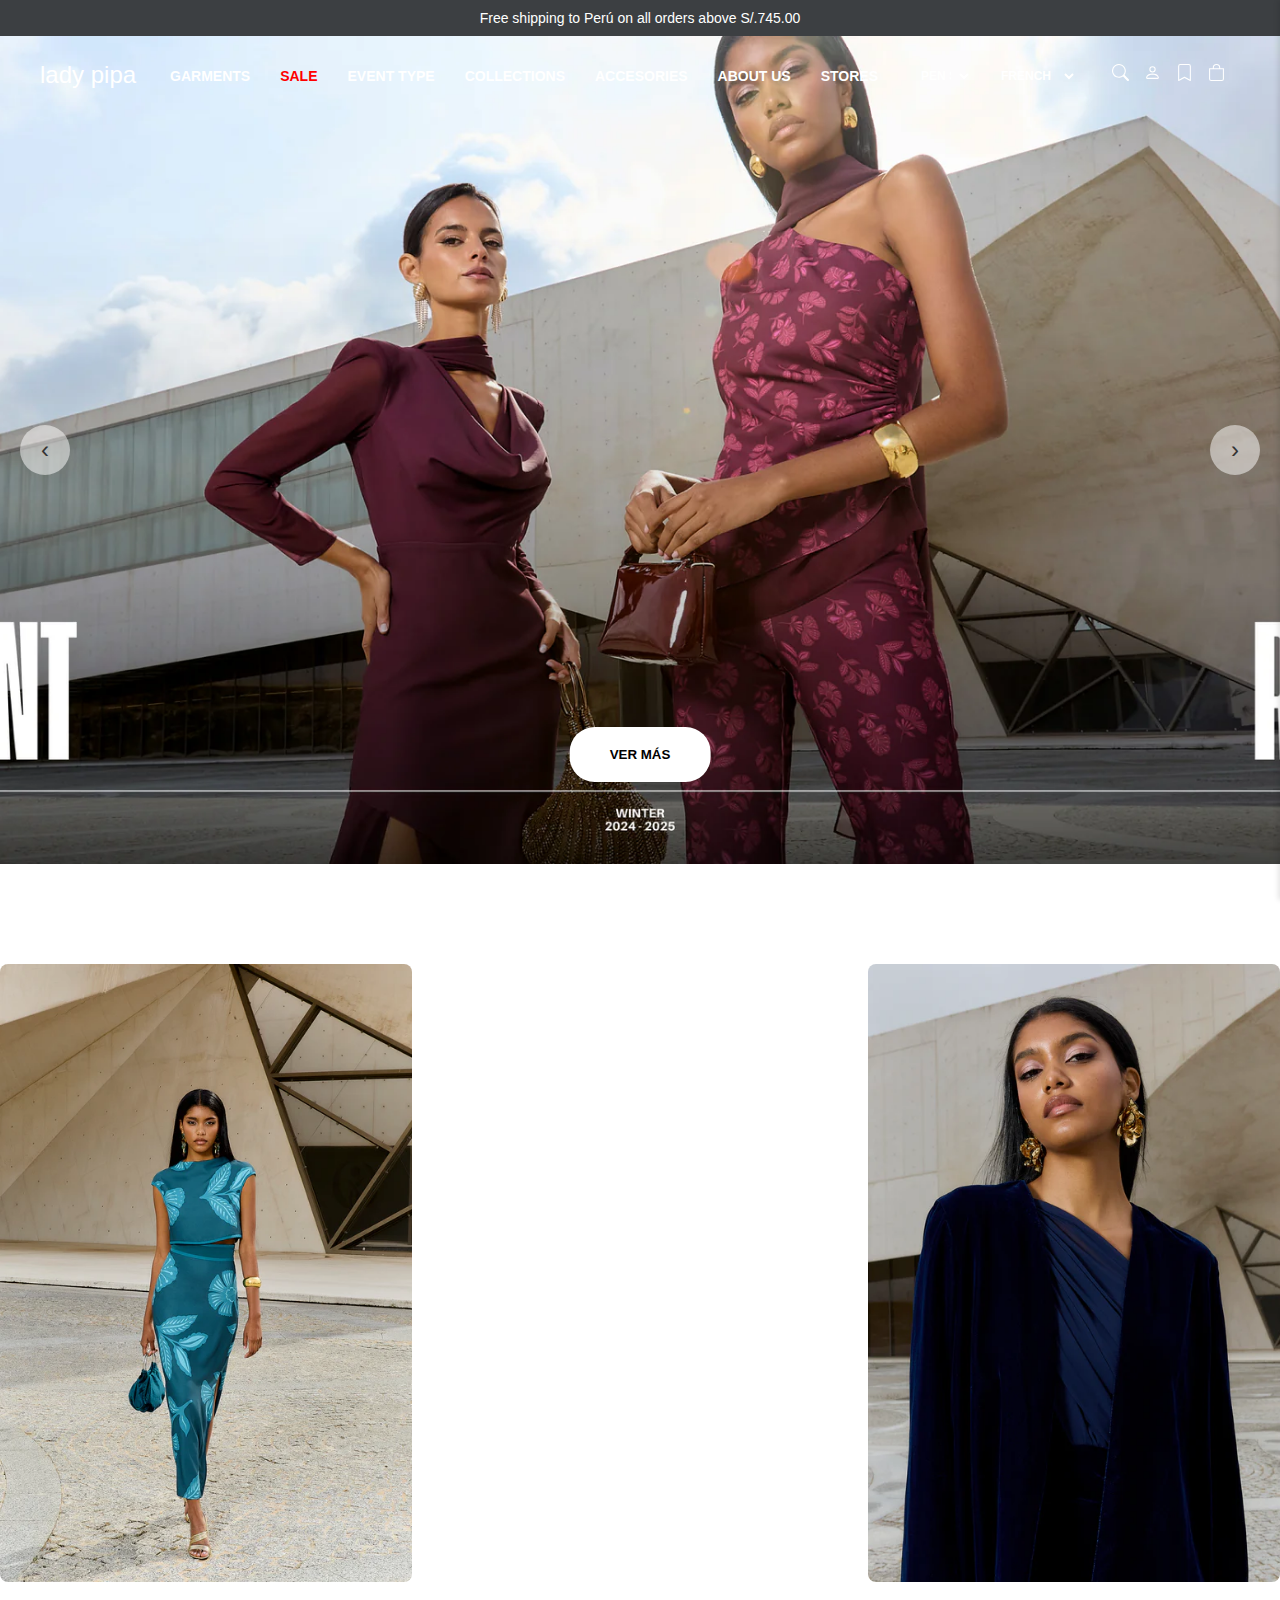
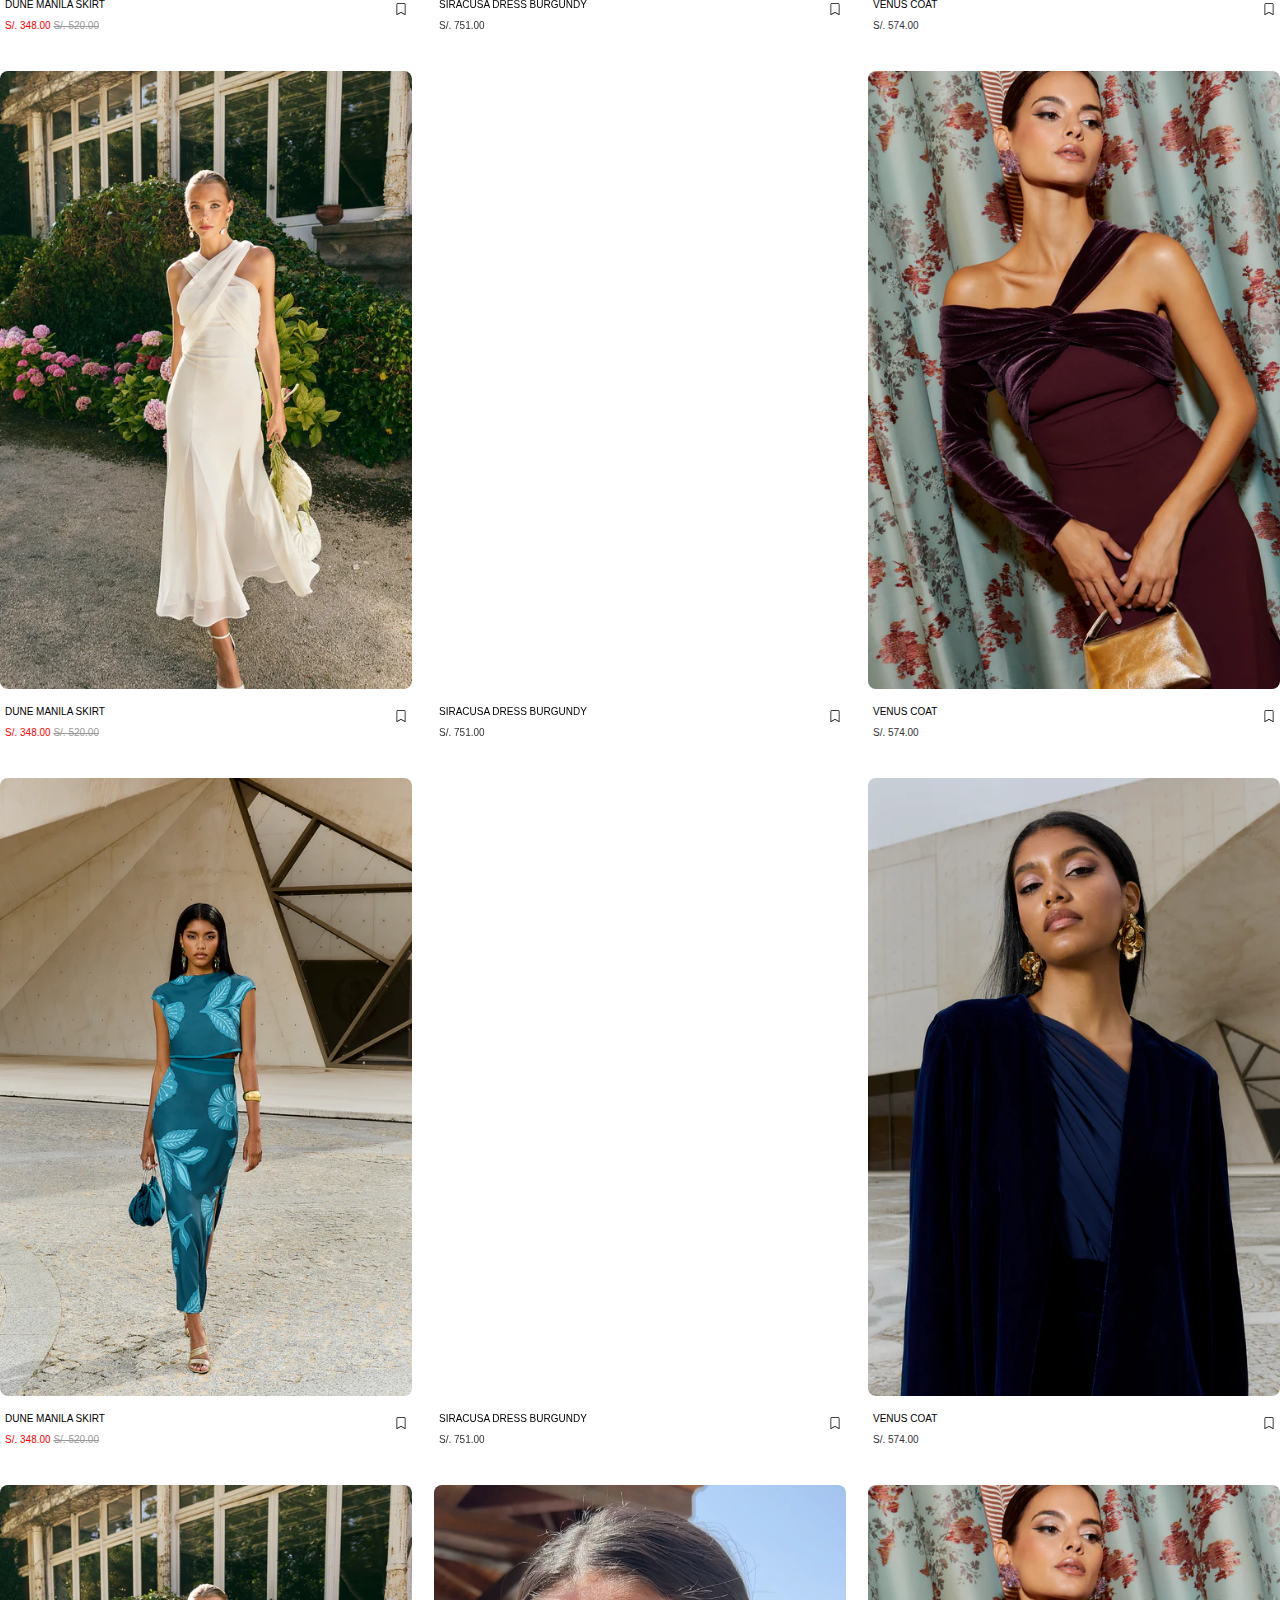
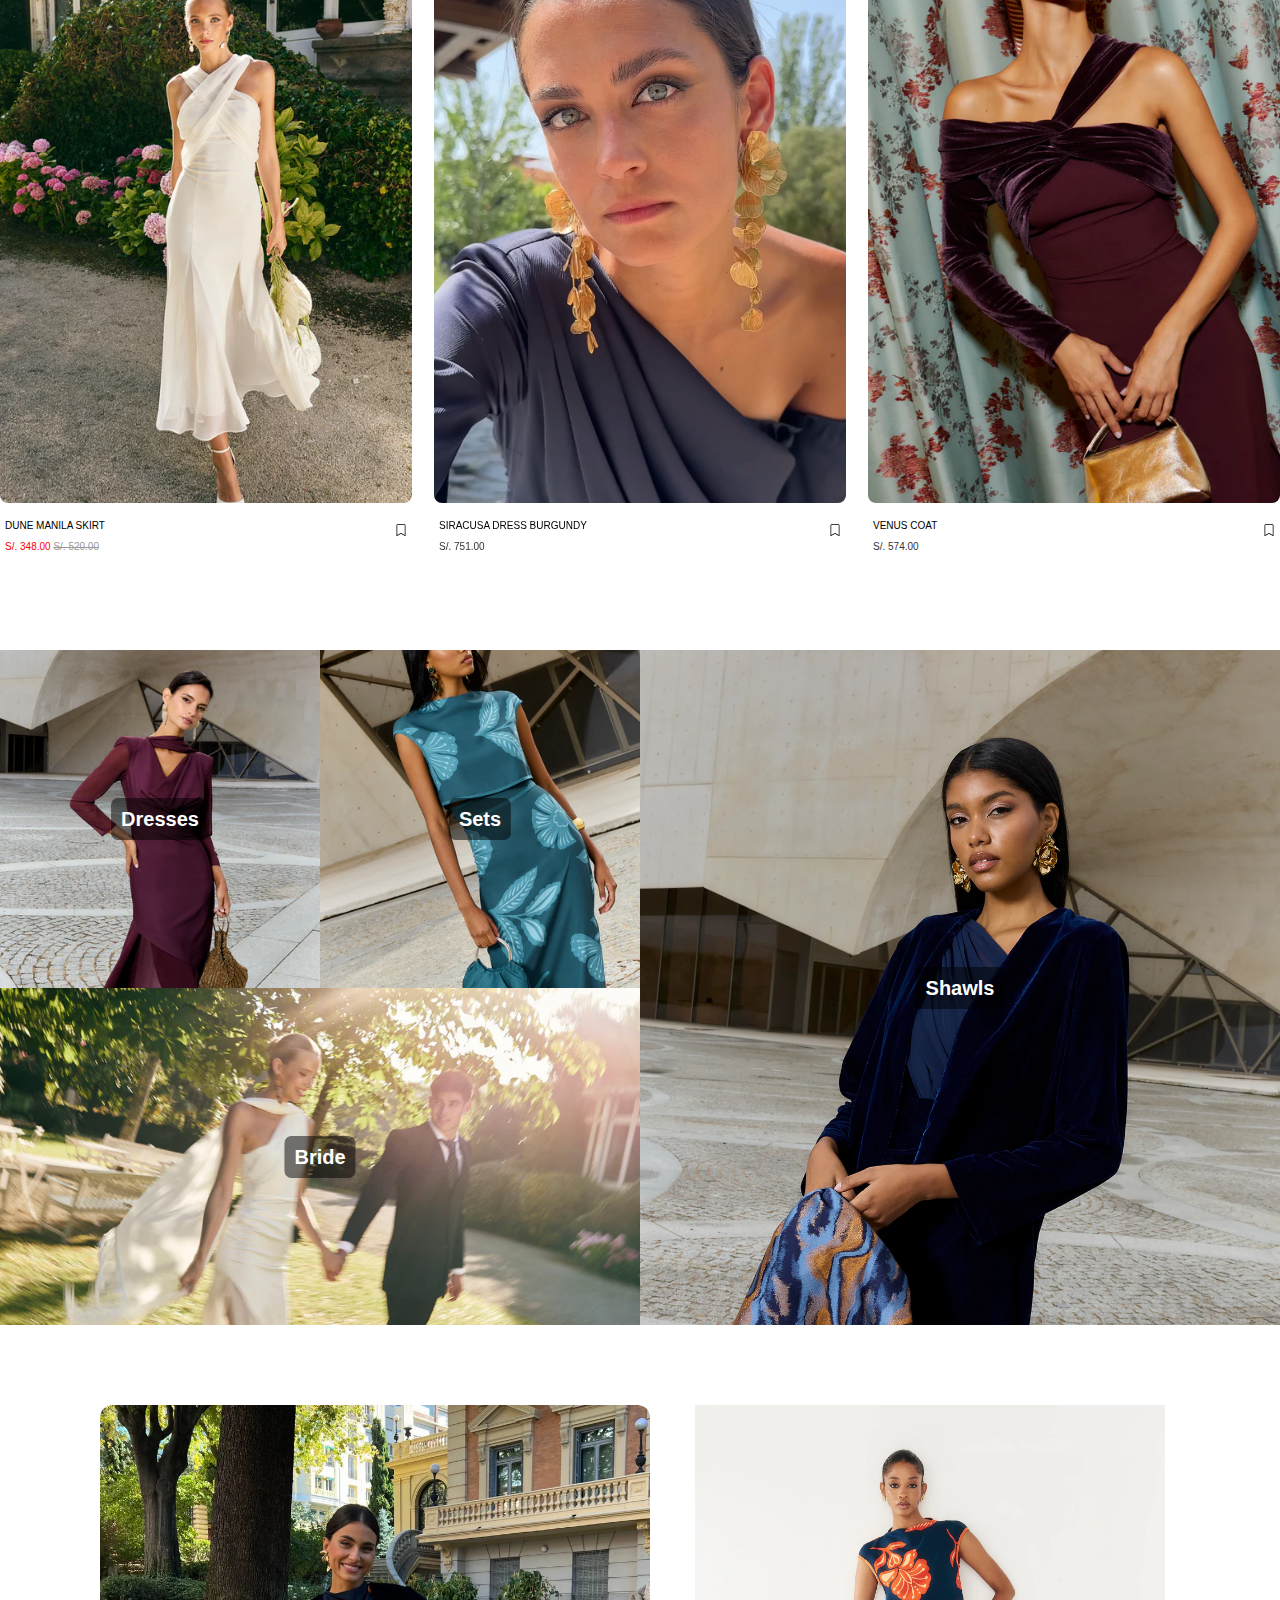
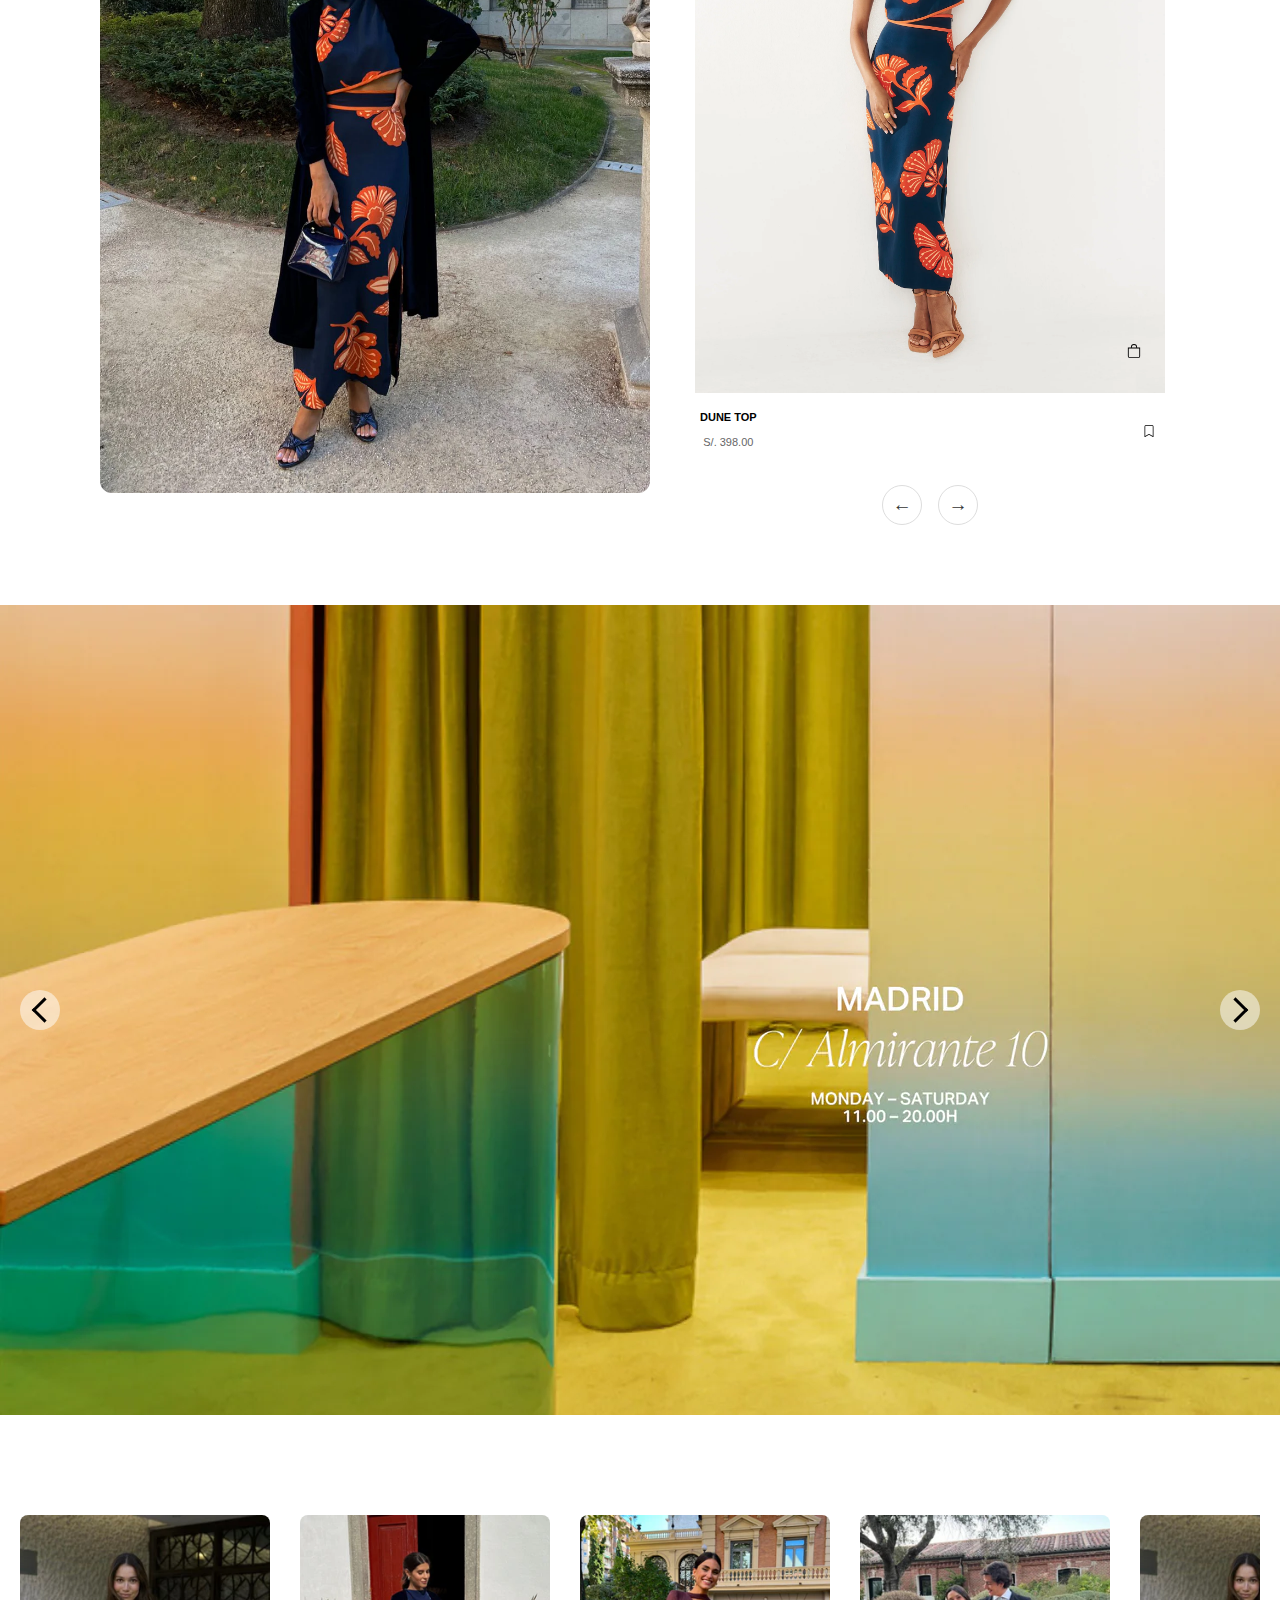
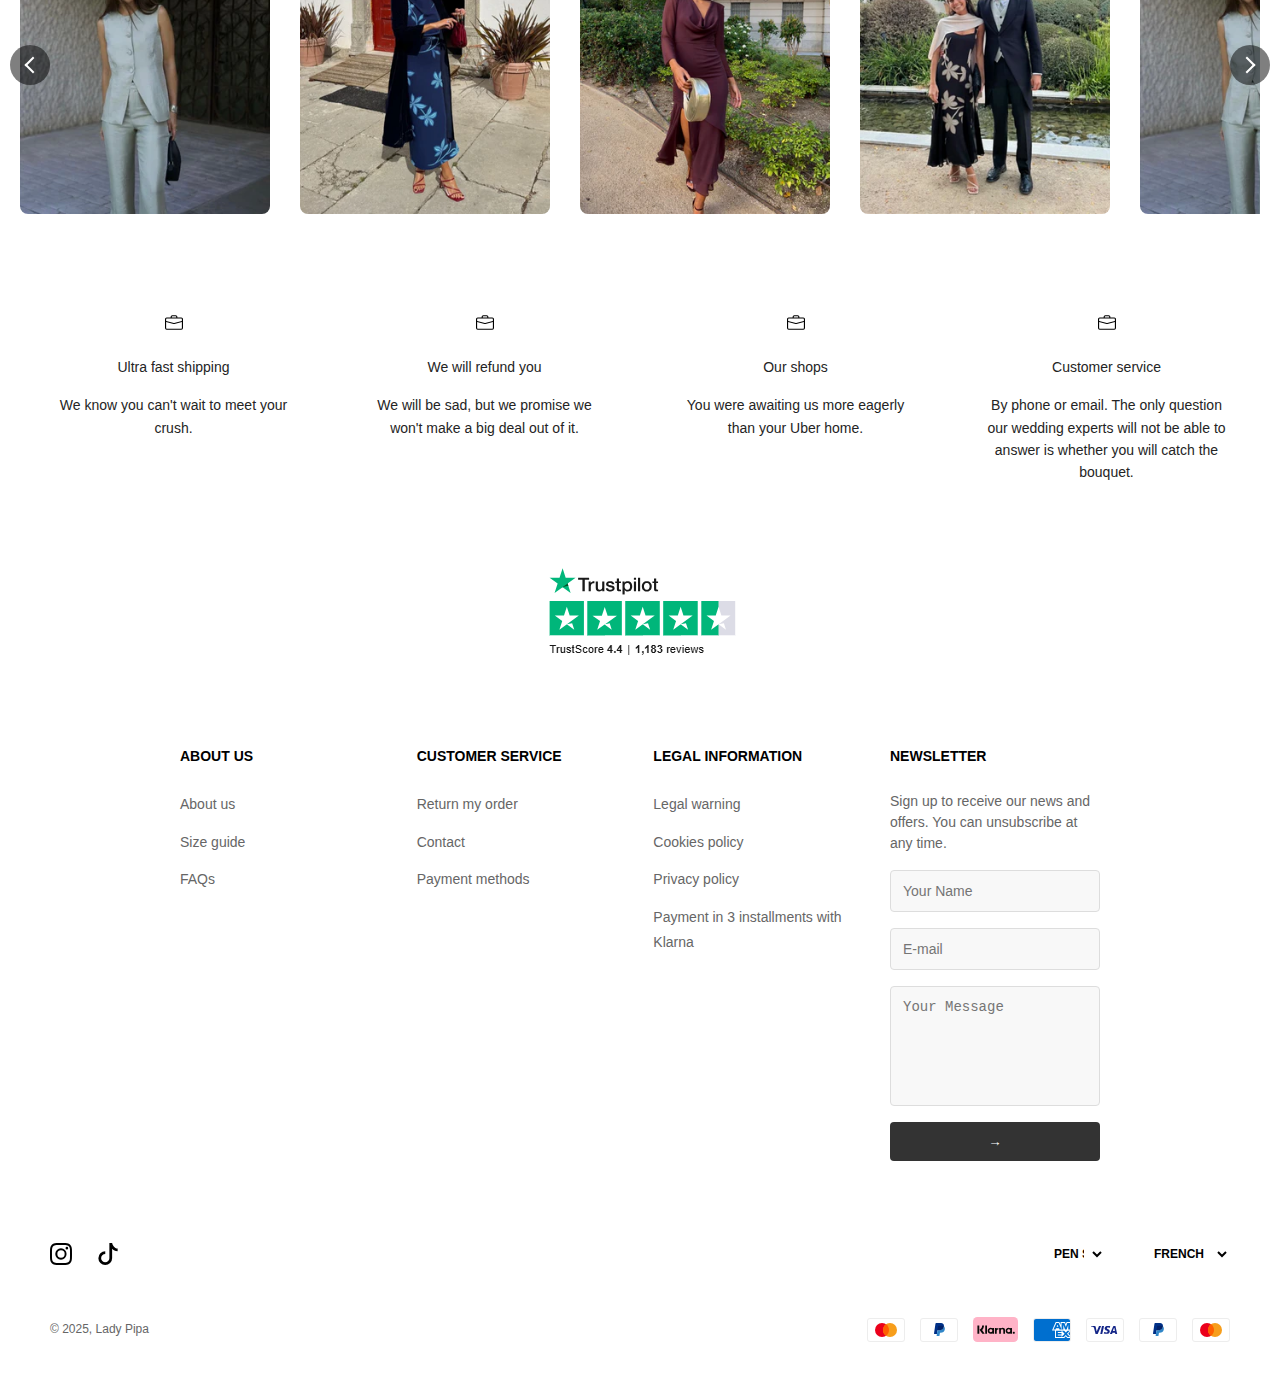
<file: index.html>
<!DOCTYPE html>
<html lang="en">
<head>
    <meta charset="UTF-8">
    <meta name="viewport" content="width=device-width, initial-scale=1.0">
    <link rel="stylesheet" href="css/style.css">
    <link rel="shortcut icon" href="src/favicon.ico" type="image/x-icon">
    <title>Lady Pipa: Dresses and jumpsuits suitable for parties, weddings and much more</title>
</head>
<body>
    <div class="announcement-bar">
        Free shipping to Perú on all orders above S/.745.00
    </div>

    <header class="header">
        <div class="header__logo">
            <a href="index.html" class="header__logo-link">lady pipa</a>
        </div>
        <nav class="header__nav">
            <ul class="header__nav-list">
                <li class="header__nav-item header__nav-item--has-dropdown">
                    <a href="#" class="header__nav-link">GARMENTS</a>
                    <div class="header__dropdown">
                        <div class="header__dropdown-item header__dropdown-item--has-submenu">
                            <a href="#" class="header__dropdown-link">Categories</a>
                            <div class="header__submenu">
                                <a href="#" class="header__submenu-link">View All</a>
                                <a href="#" class="header__submenu-link">Dresses</a>
                                <a href="#" class="header__submenu-link">Jumpsuits</a>
                                <a href="#" class="header__submenu-link">Sets</a>
                                <a href="#" class="header__submenu-link">Tops</a>
                                <a href="#" class="header__submenu-link">Skirts and Pants</a>
                                <a href="#" class="header__submenu-link">Kimonos and Shawls</a>
                            </div>
                        </div>
                    </div>
                </li>
                <li class="header__nav-item header__nav-item--has-dropdown">
                    <a href="#" class="header__nav-link header__nav-link--sale">SALE</a>
                    <div class="header__dropdown">
                        <div class="header__dropdown-item header__dropdown-item--has-submenu">
                            <a href="#" class="header__dropdown-link">Categories</a>
                            <div class="header__submenu">
                                <a href="#" class="header__submenu-link">View All</a>
                                <a href="#" class="header__submenu-link">Clothes</a>
                                <a href="#" class="header__submenu-link">Shoes</a>
                                <a href="#" class="header__submenu-link">Accesories</a>
                            </div>
                        </div>
                    </div>
                </li>
                <li class="header__nav-item header__nav-item--has-dropdown">
                    <a href="#" class="header__nav-link">EVENT TYPE</a>
                    <div class="header__dropdown">
                        <div class="header__dropdown-item header__dropdown-item--has-submenu">
                            <a href="#" class="header__dropdown-link">Collections</a>
                            <div class="header__submenu">
                                <a href="#" class="header__submenu-link">Wedding Guest</a>
                                <a href="#" class="header__submenu-link">Brides</a>
                                <a href="#" class="header__submenu-link">Baptisms and Communions</a>
                                <a href="#" class="header__submenu-link">Graduations</a>
                                <a href="#" class="header__submenu-link">Party</a>
                            </div>
                        </div>
                    </div>
                </li>
                <li class="header__nav-item header__nav-item--has-megamenu">
                    <a href="#" class="header__nav-link">COLLECTIONS</a>
                    <div class="header__megamenu">
                        <div class="header__megamenu-content">
                            <div class="header__megamenu-list">
                                <h3 class="header__megamenu-title">Collections</h3>
                                <a href="#" class="header__megamenu-link">Front Row</a>
                                <a href="#" class="header__megamenu-link">Kyoto</a>
                                <a href="#" class="header__megamenu-link">Summer</a>
                                <a href="#" class="header__megamenu-link">Bridal</a>
                                <a href="#" class="header__megamenu-link">Extended Sizes</a>
                                <a href="#" class="header__megamenu-link">Maternity</a>
                            </div>
                            <div class="header__megamenu-images">
                                <a href="#" class="header__megamenu-image">
                                    <img src="src/menuimage1.webp" alt="Front Row Collection" />
                                </a>
                                <a href="#" class="header__megamenu-image">
                                    <img src="src/menuimage1.webp" alt="Bridal Collection" />
                                </a>
                                <a href="#" class="header__megamenu-image">
                                    <img src="src/menuimage1.webp" alt="Extended Sizes Collection" />
                                </a>
                            </div>
                        </div>
                    </div>
                </li>
                <li class="header__nav-item header__nav-item--has-megamenu">
                    <a href="#" class="header__nav-link">ACCESORIES</a>
                    <div class="header__megamenu">
                        <div class="header__megamenu-content">
                            <div class="header__megamenu-list">
                                <h3 class="header__megamenu-title">Categories</h3>
                                <a href="#" class="header__megamenu-link">View All</a>
                                <a href="#" class="header__megamenu-link">Kimonos and Shawls</a>
                                <a href="#" class="header__megamenu-link">Bags</a>
                                <a href="#" class="header__megamenu-link">Bras and Bodysuits</a>
                                <a href="#" class="header__megamenu-link">Shoes</a>
                                <a href="#" class="header__megamenu-link">Jewelry</a>
                            </div>
                            <div class="header__megamenu-images">
                                <a href="#" class="header__megamenu-image">
                                    <img src="src/menuimage2.webp" alt="Front Row Collection" />
                                </a>
                                <a href="#" class="header__megamenu-image">
                                    <img src="src/menuimage2.webp" alt="Bridal Collection" />
                                </a>
                            </div>
                        </div>
                    </div>
                </li>
                <li class="header__nav-item"><a href="#" class="header__nav-link">ABOUT US</a></li>
                <li class="header__nav-item"><a href="#" class="header__nav-link">STORES</a></li>
            </ul>
        </nav>
        <div class="header__actions">
            <select class="header__language-select">
                <option value="pen" selected>PEN S/.</option>
                <option value="usd">USD $</option>
                <option value="eur">EUR €</option>
                <option value="mxn">MXN $</option>
                <option value="clp">CLP $</option>
            </select>

            <select class="header__language-select--language">
                <option value="pen" selected>SPANISH</option>
                <option value="pen" selected>ENGLISH</option>
                <option value="pen" selected>FRENCH</option>
            </select>

            <div class="header__icons">
                <a href="#" class="header__icon header__icon--search">
                    <svg xmlns="http://www.w3.org/2000/svg" class="hd-icon bi bi-search" viewBox="0 0 16 16">
                        <path d="M11.742 10.344a6.5 6.5 0 1 0-1.397 1.398h-.001q.044.06.098.115l3.85 3.85a1 1 0 0 0 1.415-1.414l-3.85-3.85a1 1 0 0 0-.115-.1zM12 6.5a5.5 5.5 0 1 1-11 0 5.5 5.5 0 0 1 11 0"/>
                    </svg>
                </a>
                <a href="login.html" class="header__icon header__icon--account">
                    <svg xmlns="http://www.w3.org/2000/svg" class="hd-icon bi bi-person" viewBox="0 0 16 16">
                        <path d="M8 8a3 3 0 1 0 0-6 3 3 0 0 0 0 6m2-3a2 2 0 1 1-4 0 2 2 0 0 1 4 0m4 8c0 1-1 1-1 1H3s-1 0-1-1 1-4 6-4 6 3 6 4m-1-.004c-.001-.246-.154-.986-.832-1.664C11.516 10.68 10.289 10 8 10s-3.516.68-4.168 1.332c-.678.678-.83 1.418-.832 1.664z"/>
                    </svg>
                </a>
                <a href="#" class="header__icon header__icon--wishlist">
                    <svg xmlns="http://www.w3.org/2000/svg" class="hd-icon bi bi-bookmark" viewBox="0 0 16 16">
                        <path d="M2 2a2 2 0 0 1 2-2h8a2 2 0 0 1 2 2v13.5a.5.5 0 0 1-.777.416L8 13.101l-5.223 2.815A.5.5 0 0 1 2 15.5zm2-1a1 1 0 0 0-1 1v12.566l4.723-2.482a.5.5 0 0 1 .554 0L13 14.566V2a1 1 0 0 0-1-1z"/>
                    </svg>
                </a>
                <a href="#" class="header__icon header__icon--cart">
                    <svg xmlns="http://www.w3.org/2000/svg" class="hd-icon bi bi-bag" viewBox="0 0 16 16">
                        <path d="M8 1a2.5 2.5 0 0 1 2.5 2.5V4h-5v-.5A2.5 2.5 0 0 1 8 1m3.5 3v-.5a3.5 3.5 0 1 0-7 0V4H1v10a2 2 0 0 0 2 2h10a2 2 0 0 0 2-2V4zM2 5h12v9a1 1 0 0 1-1 1H3a1 1 0 0 1-1-1z"/>
                    </svg>
                </a>
            </div>
        </div>
    </header>
    <div class="cart__sidebar" id="cartSidebar">
        <div class="cart__sidebar-header">
            <button class="cart-close" id="closeCart">
                <svg xmlns="http://www.w3.org/2000/svg" width="24" height="24" viewBox="0 0 24 24">
                    <path d="M19 6.41L17.59 5 12 10.59 6.41 5 5 6.41 10.59 12 5 17.59 6.41 19 12 13.41 17.59 19 19 17.59 13.41 12z"/>
                </svg>
            </button>
        </div>
        <div class="cart__sidebar-content">
            <div class="cart__sidebar-content--empty">
                <svg xmlns="http://www.w3.org/2000/svg" width="40" height="40" class="bi bi-bag" viewBox="0 0 16 16">
                    <path d="M8 1a2.5 2.5 0 0 1 2.5 2.5V4h-5v-.5A2.5 2.5 0 0 1 8 1m3.5 3v-.5a3.5 3.5 0 1 0-7 0V4H1v10a2 2 0 0 0 2 2h10a2 2 0 0 0 2-2V4zM2 5h12v9a1 1 0 0 1-1 1H3a1 1 0 0 1-1-1z"/>
                </svg>
                <p>Your cart is empty</p>
                <button class="continue-shopping">Continue shopping</button>
            </div>
        </div>
    </div>

    <main>
        <!-- FONDO BG -->
        <section class="hero">
            <div class="carousel">
                <input type="radio" name="carousel" class="carousel__controls" id="slide1" checked>
                <input type="radio" name="carousel" class="carousel__controls" id="slide2">
                <input type="radio" name="carousel" class="carousel__controls" id="slide3">
        
                <div class="carousel__container">
                    <div class="carousel__slide">
                        <img src="src/backHeader.webp" alt="Slide 1" class="carousel__image">
                        <div class="hero__content">
                            <button class="hero__content-btn">Ver más</button>
                        </div>
                    </div>
                    <div class="carousel__slide">
                        <img src="src/backHeader2.webp" alt="Slide 2" class="carousel__image">
                        <div class="hero__content">
                            <button class="hero__content-btn">Ver más</button>
                        </div>
                    </div>
                    <div class="carousel__slide">
                        <img src="src/backHeader3.webp" alt="Slide 3" class="carousel__image">
                        <div class="hero__content">
                            <button class="hero__content-btn">Ver más</button>
                        </div>
                    </div>
                </div>
        
                <div class="carousel__nav">
                    <label class="carousel__nav-item nav-1-2" for="slide3">&#8249;</label>
                    <label class="carousel__nav-item nav-1-3" for="slide2">&#8250;</label>
                    <label class="carousel__nav-item nav-2-1" for="slide1">&#8249;</label>
                    <label class="carousel__nav-item nav-2-3" for="slide3">&#8250;</label>
                    <label class="carousel__nav-item nav-3-2" for="slide2">&#8249;</label>
                    <label class="carousel__nav-item nav-3-1" for="slide1">&#8250;</label>
                </div>
            </div>
        </section>
        
        <!-- PRODUCTOS -->
        <section class="product">
            <div class="product__card">
                <div class="product__card-image">
                    <img src="src/productS.webp" alt="Turquoise dress with floral pattern">
                    <div class="product__card-overlay">
                        <div class="product__card-sizes">
                            <span>XXS</span>
                            <span>XS</span>
                            <span>S</span>
                            <span>M</span>
                            <span>L</span>
                            <span>XL</span>
                        </div>
                    </div>
                </div>
                <div class="product__card-info">
                    <h3>DUNE MANILA SKIRT</h3>
                    <div class="price">
                        <span class="sale-price">S/. 348.00</span>
                        <span class="original-price">S/. 520.00</span>
                    </div>
                    <button class="save-button">
                        <a href="#" class="product__card-info--wish">
                            <svg xmlns="http://www.w3.org/2000/svg" class="prod-icon bi bi-bookmark" viewBox="0 0 16 16">
                                <path d="M2 2a2 2 0 0 1 2-2h8a2 2 0 0 1 2 2v13.5a.5.5 0 0 1-.777.416L8 13.101l-5.223 2.815A.5.5 0 0 1 2 15.5zm2-1a1 1 0 0 0-1 1v12.566l4.723-2.482a.5.5 0 0 1 .554 0L13 14.566V2a1 1 0 0 0-1-1z"/>
                            </svg>
                        </a>
                    </button>
                </div>
            </div>
    
            <div class="product__card">
                <div class="product__card-image">
                    <video src="src/videoModelo1.mp4" alt="Burgundy one-shoulder dress" autoplay loop muted></video>
                    <div class="product__card-overlay">
                        <div class="product__card-sizes">
                            <span>XXS</span>
                            <span>XS</span>
                            <span>S</span>
                            <span>M</span>
                            <span>L</span>
                            <span>XL</span>
                        </div>
                    </div>
                </div>
                <div class="product__card-info">
                    <h3>SIRACUSA DRESS BURGUNDY</h3>
                    <div class="price">
                        <span class="regular-price">S/. 751.00</span>
                    </div>
                    <button class="save-button">
                        <a href="#" class="product__card-info--wish">
                            <svg xmlns="http://www.w3.org/2000/svg" class="prod-icon bi bi-bookmark" viewBox="0 0 16 16">
                                <path d="M2 2a2 2 0 0 1 2-2h8a2 2 0 0 1 2 2v13.5a.5.5 0 0 1-.777.416L8 13.101l-5.223 2.815A.5.5 0 0 1 2 15.5zm2-1a1 1 0 0 0-1 1v12.566l4.723-2.482a.5.5 0 0 1 .554 0L13 14.566V2a1 1 0 0 0-1-1z"/>
                            </svg>
                        </a>
                    </button>
                </div>
            </div>
        
            <div class="product__card">
                <div class="product__card-image">
                    <img src="src/productS3.webp" alt="Navy blue velvet coat">
                    <div class="product__card-overlay">
                        <div class="product__card-sizes">
                            <span>XXS</span>
                            <span>XS</span>
                            <span>S</span>
                            <span>M</span>
                            <span>L</span>
                            <span>XL</span>
                        </div>
                    </div>
                </div>
                <div class="product__card-info">
                    <h3>VENUS COAT</h3>
                    <div class="price">
                        <span class="regular-price">S/. 574.00</span>
                    </div>
                    <button class="save-button">
                        <a href="#" class="product__card-info--wish">
                            <svg xmlns="http://www.w3.org/2000/svg" class="prod-icon bi bi-bookmark" viewBox="0 0 16 16">
                                <path d="M2 2a2 2 0 0 1 2-2h8a2 2 0 0 1 2 2v13.5a.5.5 0 0 1-.777.416L8 13.101l-5.223 2.815A.5.5 0 0 1 2 15.5zm2-1a1 1 0 0 0-1 1v12.566l4.723-2.482a.5.5 0 0 1 .554 0L13 14.566V2a1 1 0 0 0-1-1z"/>
                            </svg>
                        </a>
                    </button>
                </div>
            </div>

            <div class="product__card">
                <div class="product__card-image">
                    <img src="src/productS11.webp" alt="Turquoise dress with floral pattern">
                    <div class="product__card-overlay">
                        <div class="product__card-sizes">
                            <span>XXS</span>
                            <span>XS</span>
                            <span>S</span>
                            <span>M</span>
                            <span>L</span>
                            <span>XL</span>
                        </div>
                    </div>
                </div>
                <div class="product__card-info">
                    <h3>DUNE MANILA SKIRT</h3>
                    <div class="price">
                        <span class="sale-price">S/. 348.00</span>
                        <span class="original-price">S/. 520.00</span>
                    </div>
                    <button class="save-button">
                        <a href="#" class="product__card-info--wish">
                            <svg xmlns="http://www.w3.org/2000/svg" class="prod-icon bi bi-bookmark" viewBox="0 0 16 16">
                                <path d="M2 2a2 2 0 0 1 2-2h8a2 2 0 0 1 2 2v13.5a.5.5 0 0 1-.777.416L8 13.101l-5.223 2.815A.5.5 0 0 1 2 15.5zm2-1a1 1 0 0 0-1 1v12.566l4.723-2.482a.5.5 0 0 1 .554 0L13 14.566V2a1 1 0 0 0-1-1z"/>
                            </svg>
                        </a>
                    </button>
                </div>
            </div>
    
            <div class="product__card">
                <div class="product__card-image">
                    <video src="src/videoModelo.mp4" alt="Burgundy one-shoulder dress" autoplay loop muted></video>
                    <div class="product__card-overlay">
                        <div class="product__card-sizes">
                            <span>XXS</span>
                            <span>XS</span>
                            <span>S</span>
                            <span>M</span>
                            <span>L</span>
                            <span>XL</span>
                        </div>
                    </div>
                </div>
                <div class="product__card-info">
                    <h3>SIRACUSA DRESS BURGUNDY</h3>
                    <div class="price">
                        <span class="regular-price">S/. 751.00</span>
                    </div>
                    <button class="save-button">
                        <a href="#" class="product__card-info--wish">
                            <svg xmlns="http://www.w3.org/2000/svg" class="prod-icon bi bi-bookmark" viewBox="0 0 16 16">
                                <path d="M2 2a2 2 0 0 1 2-2h8a2 2 0 0 1 2 2v13.5a.5.5 0 0 1-.777.416L8 13.101l-5.223 2.815A.5.5 0 0 1 2 15.5zm2-1a1 1 0 0 0-1 1v12.566l4.723-2.482a.5.5 0 0 1 .554 0L13 14.566V2a1 1 0 0 0-1-1z"/>
                            </svg>
                        </a>
                    </button>
                </div>
            </div>
        
            <div class="product__card">
                <div class="product__card-image">
                    <img src="src/productS2.webp" alt="Navy blue velvet coat">
                    <div class="product__card-overlay">
                        <div class="product__card-sizes">
                            <span>XXS</span>
                            <span>XS</span>
                            <span>S</span>
                            <span>M</span>
                            <span>L</span>
                            <span>XL</span>
                        </div>
                    </div>
                </div>
                <div class="product__card-info">
                    <h3>VENUS COAT</h3>
                    <div class="price">
                        <span class="regular-price">S/. 574.00</span>
                    </div>
                    <button class="save-button">
                        <a href="#" class="product__card-info--wish">
                            <svg xmlns="http://www.w3.org/2000/svg" class="prod-icon bi bi-bookmark" viewBox="0 0 16 16">
                                <path d="M2 2a2 2 0 0 1 2-2h8a2 2 0 0 1 2 2v13.5a.5.5 0 0 1-.777.416L8 13.101l-5.223 2.815A.5.5 0 0 1 2 15.5zm2-1a1 1 0 0 0-1 1v12.566l4.723-2.482a.5.5 0 0 1 .554 0L13 14.566V2a1 1 0 0 0-1-1z"/>
                            </svg>
                        </a>
                    </button>
                </div>
            </div>

            <div class="product__card">
                <div class="product__card-image">
                    <img src="src/productS.webp" alt="Turquoise dress with floral pattern">
                    <div class="product__card-overlay">
                        <div class="product__card-sizes">
                            <span>XXS</span>
                            <span>XS</span>
                            <span>S</span>
                            <span>M</span>
                            <span>L</span>
                            <span>XL</span>
                        </div>
                    </div>
                </div>
                <div class="product__card-info">
                    <h3>DUNE MANILA SKIRT</h3>
                    <div class="price">
                        <span class="sale-price">S/. 348.00</span>
                        <span class="original-price">S/. 520.00</span>
                    </div>
                    <button class="save-button">
                        <a href="#" class="product__card-info--wish">
                            <svg xmlns="http://www.w3.org/2000/svg" class="prod-icon bi bi-bookmark" viewBox="0 0 16 16">
                                <path d="M2 2a2 2 0 0 1 2-2h8a2 2 0 0 1 2 2v13.5a.5.5 0 0 1-.777.416L8 13.101l-5.223 2.815A.5.5 0 0 1 2 15.5zm2-1a1 1 0 0 0-1 1v12.566l4.723-2.482a.5.5 0 0 1 .554 0L13 14.566V2a1 1 0 0 0-1-1z"/>
                            </svg>
                        </a>
                    </button>
                </div>
            </div>
    
            <div class="product__card">
                <div class="product__card-image">
                    <video src="src/videoModelo1.mp4" alt="Burgundy one-shoulder dress" autoplay loop muted></video>
                    <div class="product__card-overlay">
                        <div class="product__card-sizes">
                            <span>XXS</span>
                            <span>XS</span>
                            <span>S</span>
                            <span>M</span>
                            <span>L</span>
                            <span>XL</span>
                        </div>
                    </div>
                </div>
                <div class="product__card-info">
                    <h3>SIRACUSA DRESS BURGUNDY</h3>
                    <div class="price">
                        <span class="regular-price">S/. 751.00</span>
                    </div>
                    <button class="save-button">
                        <a href="#" class="product__card-info--wish">
                            <svg xmlns="http://www.w3.org/2000/svg" class="prod-icon bi bi-bookmark" viewBox="0 0 16 16">
                                <path d="M2 2a2 2 0 0 1 2-2h8a2 2 0 0 1 2 2v13.5a.5.5 0 0 1-.777.416L8 13.101l-5.223 2.815A.5.5 0 0 1 2 15.5zm2-1a1 1 0 0 0-1 1v12.566l4.723-2.482a.5.5 0 0 1 .554 0L13 14.566V2a1 1 0 0 0-1-1z"/>
                            </svg>
                        </a>
                    </button>
                </div>
            </div>
        
            <div class="product__card">
                <div class="product__card-image">
                    <img src="src/productS3.webp" alt="Navy blue velvet coat">
                    <div class="product__card-overlay">
                        <div class="product__card-sizes">
                            <span>XXS</span>
                            <span>XS</span>
                            <span>S</span>
                            <span>M</span>
                            <span>L</span>
                            <span>XL</span>
                        </div>
                    </div>
                </div>
                <div class="product__card-info">
                    <h3>VENUS COAT</h3>
                    <div class="price">
                        <span class="regular-price">S/. 574.00</span>
                    </div>
                    <button class="save-button">
                        <a href="#" class="product__card-info--wish">
                            <svg xmlns="http://www.w3.org/2000/svg" class="prod-icon bi bi-bookmark" viewBox="0 0 16 16">
                                <path d="M2 2a2 2 0 0 1 2-2h8a2 2 0 0 1 2 2v13.5a.5.5 0 0 1-.777.416L8 13.101l-5.223 2.815A.5.5 0 0 1 2 15.5zm2-1a1 1 0 0 0-1 1v12.566l4.723-2.482a.5.5 0 0 1 .554 0L13 14.566V2a1 1 0 0 0-1-1z"/>
                            </svg>
                        </a>
                    </button>
                </div>
            </div>

            <div class="product__card">
                <div class="product__card-image">
                    <img src="src/productS11.webp" alt="Turquoise dress with floral pattern">
                    <div class="product__card-overlay">
                        <div class="product__card-sizes">
                            <span>XXS</span>
                            <span>XS</span>
                            <span>S</span>
                            <span>M</span>
                            <span>L</span>
                            <span>XL</span>
                        </div>
                    </div>
                </div>
                <div class="product__card-info">
                    <h3>DUNE MANILA SKIRT</h3>
                    <div class="price">
                        <span class="sale-price">S/. 348.00</span>
                        <span class="original-price">S/. 520.00</span>
                    </div>
                    <button class="save-button">
                        <a href="#" class="product__card-info--wish">
                            <svg xmlns="http://www.w3.org/2000/svg" class="prod-icon bi bi-bookmark" viewBox="0 0 16 16">
                                <path d="M2 2a2 2 0 0 1 2-2h8a2 2 0 0 1 2 2v13.5a.5.5 0 0 1-.777.416L8 13.101l-5.223 2.815A.5.5 0 0 1 2 15.5zm2-1a1 1 0 0 0-1 1v12.566l4.723-2.482a.5.5 0 0 1 .554 0L13 14.566V2a1 1 0 0 0-1-1z"/>
                            </svg>
                        </a>
                    </button>
                </div>
            </div>
    
            <div class="product__card">
                <div class="product__card-image">
                    <video src="src/videoModelo.mp4" alt="Burgundy one-shoulder dress" autoplay loop muted></video>
                    <div class="product__card-overlay">
                        <div class="product__card-sizes">
                            <span>XXS</span>
                            <span>XS</span>
                            <span>S</span>
                            <span>M</span>
                            <span>L</span>
                            <span>XL</span>
                        </div>
                    </div>
                </div>
                <div class="product__card-info">
                    <h3>SIRACUSA DRESS BURGUNDY</h3>
                    <div class="price">
                        <span class="regular-price">S/. 751.00</span>
                    </div>
                    <button class="save-button">
                        <a href="#" class="product__card-info--wish">
                            <svg xmlns="http://www.w3.org/2000/svg" class="prod-icon bi bi-bookmark" viewBox="0 0 16 16">
                                <path d="M2 2a2 2 0 0 1 2-2h8a2 2 0 0 1 2 2v13.5a.5.5 0 0 1-.777.416L8 13.101l-5.223 2.815A.5.5 0 0 1 2 15.5zm2-1a1 1 0 0 0-1 1v12.566l4.723-2.482a.5.5 0 0 1 .554 0L13 14.566V2a1 1 0 0 0-1-1z"/>
                            </svg>
                        </a>
                    </button>
                </div>
            </div>
        
            <div class="product__card">
                <div class="product__card-image">
                    <img src="src/productS2.webp" alt="Navy blue velvet coat">
                    <div class="product__card-overlay">
                        <div class="product__card-sizes">
                            <span>XXS</span>
                            <span>XS</span>
                            <span>S</span>
                            <span>M</span>
                            <span>L</span>
                            <span>XL</span>
                        </div>
                    </div>
                </div>
                <div class="product__card-info">
                    <h3>VENUS COAT</h3>
                    <div class="price">
                        <span class="regular-price">S/. 574.00</span>
                    </div>
                    <button class="save-button">
                        <a href="#" class="product__card-info--wish">
                            <svg xmlns="http://www.w3.org/2000/svg" class="prod-icon bi bi-bookmark" viewBox="0 0 16 16">
                                <path d="M2 2a2 2 0 0 1 2-2h8a2 2 0 0 1 2 2v13.5a.5.5 0 0 1-.777.416L8 13.101l-5.223 2.815A.5.5 0 0 1 2 15.5zm2-1a1 1 0 0 0-1 1v12.566l4.723-2.482a.5.5 0 0 1 .554 0L13 14.566V2a1 1 0 0 0-1-1z"/>
                            </svg>
                        </a>
                    </button>
                </div>
            </div>
        </section>

        <!-- CATEGORIAS -->
        <section class="categories">
            <div class="categories__item categories__item--dresses">
                <img src="src/grid1.webp" alt="Elegant burgundy dress" class="categories__image">
                <span class="categories__text">Dresses</span>
            </div>
            <div class="categories__item categories__item--sets">
                <img src="src/grid2.webp" alt="Turquoise floral set" class="categories__image">
                <span class="categories__text">Sets</span>
            </div>
            <div class="categories__item categories__item--bride">
                <img src="src/grid3.webp" alt="Bride and groom" class="categories__image">
                <span class="categories__text">Bride</span>
            </div>
            <div class="categories__item categories__item--shawls">
                <img src="src/grid4.webp" alt="Navy velvet shawl" class="categories__image">
                <span class="categories__text">Shawls</span>
            </div>
        </section>
        
         <!-- MUESTRA -->
        <section class="sample">
            <div class="sample__full-image">
                <img src="src/sampleModel.webp" alt="Full length view of Dune dress with floral pattern" class="sample__image">
            </div>
            <div class="sample__card">
                <div class="sample__card-image-container">
                    <img src="src/sampleModel2.webp" alt="Dune dress sample view" class="sample__card-image">
                    <a href="#" class="sample__save-button">
                        <svg xmlns="http://www.w3.org/2000/svg" class="spf-icon bi bi-bag" viewBox="0 0 16 16">
                            <path d="M8 1a2.5 2.5 0 0 1 2.5 2.5V4h-5v-.5A2.5 2.5 0 0 1 8 1m3.5 3v-.5a3.5 3.5 0 1 0-7 0V4H1v10a2 2 0 0 0 2 2h10a2 2 0 0 0 2-2V4zM2 5h12v9a1 1 0 0 1-1 1H3a1 1 0 0 1-1-1z"/>
                        </svg>
                    </a>
                </div>
                <div class="sample__details">
                    <div class="sample__details-content">
                        <h3 class="sample__name">DUNE TOP</h3>
                        <p class="sample__price">S/. 398.00</p>
                    </div>
                    <div class="sample__details-icon">
                        <a href="#" class="sample__details sample__details--wishlist">
                            <svg xmlns="http://www.w3.org/2000/svg" class="sd-icon bi bi-bookmark" viewBox="0 0 16 16">
                                <path d="M2 2a2 2 0 0 1 2-2h8a2 2 0 0 1 2 2v13.5a.5.5 0 0 1-.777.416L8 13.101l-5.223 2.815A.5.5 0 0 1 2 15.5zm2-1a1 1 0 0 0-1 1v12.566l4.723-2.482a.5.5 0 0 1 .554 0L13 14.566V2a1 1 0 0 0-1-1z"/>
                            </svg>
                        </a>
                    </div>
                </div>
                <div class="sample__navigation">
                    <button class="sample__nav-button sample__nav-button--prev">←</button>
                    <button class="sample__nav-button sample__nav-button--next">→</button>
                </div>
            </div>
        </section>

        <!-- NOTICIAS CARRUSEL -->
        <section class="new">
            <input type="radio" name="new-control" id="new__item-1" class="new__radio" checked>
            <input type="radio" name="new-control" id="new__item-2" class="new__radio">
            <input type="radio" name="new-control" id="new__item-3" class="new__radio">
            <input type="radio" name="new-control" id="new__item-4" class="new__radio">
        
            <div class="new__items">
                <div class="new__item">
                    <img src="src/anuncioSlider1.webp"new__image" alt="Image 1">
                </div>
                <div class="new__item">
                    <img src="src/anuncioSlider2.webp"new__image" alt="Image 1">
                </div>
                <div class="new__item">
                    <img src="src/anuncioSlider3.webp"new__image" alt="Image 1">
                </div>
                <div class="new__item">
                    <img src="src/anuncioSlider4.webp"new__image" alt="Image 1">
                </div>
            </div>
        
            <div class="new__arrows">
                <label for="new__item-4" class="new__arrow new__arrow--prev" id="prev-1"></label>
                <label for="new__item-2" class="new__arrow new__arrow--next" id="next-1"></label>
                
                <label for="new__item-1" class="new__arrow new__arrow--prev" id="prev-2"></label>
                <label for="new__item-3" class="new__arrow new__arrow--next" id="next-2"></label>
                
                <label for="new__item-2" class="new__arrow new__arrow--prev" id="prev-3"></label>
                <label for="new__item-4" class="new__arrow new__arrow--next" id="next-3"></label>
                
                <label for="new__item-3" class="new__arrow new__arrow--prev" id="prev-4"></label>
                <label for="new__item-1" class="new__arrow new__arrow--next" id="next-4"></label>
            </div>
        </section>

        <!-- EXAMPLES -->
        <section class="example">
            <input type="radio" name="example-control" id="example__item-1" class="example__radio" checked>
            <input type="radio" name="example-control" id="example__item-2" class="example__radio">
            <input type="radio" name="example-control" id="example__item-3" class="example__radio">
            <input type="radio" name="example-control" id="example__item-4" class="example__radio">
            <input type="radio" name="example-control" id="example__item-5" class="example__radio">
            <input type="radio" name="example-control" id="example__item-6" class="example__radio">
            <input type="radio" name="example-control" id="example__item-7" class="example__radio">
            <input type="radio" name="example-control" id="example__item-8" class="example__radio">
            <input type="radio" name="example-control" id="example__item-9" class="example__radio">
            <input type="radio" name="example-control" id="example__item-10" class="example__radio">
        
            <div class="example__container">
                <div class="example__wrapper">
                    <a href="#" class="example__link">
                        <img src="src/sliderex1.webp" alt="Fashion 1" class="example__image">
                    </a>
                    <a href="#" class="example__link">
                        <img src="src/sliderex2.webp" alt="Fashion 2" class="example__image">
                    </a>
                    <a href="#" class="example__link">
                        <img src="src/sliderex3.webp" alt="Fashion 3" class="example__image">
                    </a>
                    <a href="#" class="example__link">
                        <img src="src/sliderex4.webp" alt="Fashion 4" class="example__image">
                    </a>
                    <a href="#" class="example__link">
                        <img src="src/sliderex1.webp" alt="Fashion 1" class="example__image">
                    </a>
                    <a href="#" class="example__link">
                        <img src="src/sliderex2.webp" alt="Fashion 2" class="example__image">
                    </a>
                    <a href="#" class="example__link">
                        <img src="src/sliderex3.webp" alt="Fashion 3" class="example__image">
                    </a>
                    <a href="#" class="example__link">
                        <img src="src/sliderex4.webp" alt="Fashion 4" class="example__image">
                    </a>
                    <a href="#" class="example__link">
                        <img src="src/sliderex1.webp" alt="Fashion 1" class="example__image">
                    </a>
                    <a href="#" class="example__link">
                        <img src="src/sliderex2.webp" alt="Fashion 2" class="example__image">
                    </a>
                    <a href="#" class="example__link">
                        <img src="src/sliderex3.webp" alt="Fashion 3" class="example__image">
                    </a>
                    <a href="#" class="example__link">
                        <img src="src/sliderex4.webp" alt="Fashion 4" class="example__image">
                    </a>
                    <a href="#" class="example__link">
                        <img src="src/sliderex1.webp" alt="Fashion 1" class="example__image">
                    </a>
                    <a href="#" class="example__link">
                        <img src="src/sliderex2.webp" alt="Fashion 2" class="example__image">
                    </a>
                </div>
            </div>
        
            <div class="example__arrows">
                <label for="example__item-1" class="example__arrow example__arrow--prev" id="prev-1"></label>
                <label for="example__item-2" class="example__arrow example__arrow--next" id="next-1"></label>
                
                <label for="example__item-1" class="example__arrow example__arrow--prev" id="prev-2"></label>
                <label for="example__item-3" class="example__arrow example__arrow--next" id="next-2"></label>
                
                <label for="example__item-2" class="example__arrow example__arrow--prev" id="prev-3"></label>
                <label for="example__item-4" class="example__arrow example__arrow--next" id="next-3"></label>
                
                <label for="example__item-3" class="example__arrow example__arrow--prev" id="prev-4"></label>
                <label for="example__item-5" class="example__arrow example__arrow--next" id="next-4"></label>
            
                <label for="example__item-4" class="example__arrow example__arrow--prev" id="prev-5"></label>
                <label for="example__item-6" class="example__arrow example__arrow--next" id="next-5"></label>
            
                <label for="example__item-5" class="example__arrow example__arrow--prev" id="prev-6"></label>
                <label for="example__item-7" class="example__arrow example__arrow--next" id="next-6"></label>
            
                <label for="example__item-6" class="example__arrow example__arrow--prev" id="prev-7"></label>
                <label for="example__item-8" class="example__arrow example__arrow--next" id="next-7"></label>
            
                <label for="example__item-7" class="example__arrow example__arrow--prev" id="prev-8"></label>
                <label for="example__item-9" class="example__arrow example__arrow--next" id="next-8"></label>
            
                <label for="example__item-8" class="example__arrow example__arrow--prev" id="prev-9"></label>
                <label for="example__item-10" class="example__arrow example__arrow--next" id="next-9"></label>
            
                <label for="example__item-9" class="example__arrow example__arrow--prev" id="prev-10"></label>
                <label for="example__item-10" class="example__arrow example__arrow--next" id="next-10"></label>
            </div>
        </section>
        
        <!-- SERVICES -->
        <section class="services">
            <div class="services__item">
                <div class="services__icon-wrapper">
                    <svg xmlns="http://www.w3.org/2000/svg" class="icon-service bi bi-briefcase" viewBox="0 0 16 16">
                        <path d="M6.5 1A1.5 1.5 0 0 0 5 2.5V3H1.5A1.5 1.5 0 0 0 0 4.5v8A1.5 1.5 0 0 0 1.5 14h13a1.5 1.5 0 0 0 1.5-1.5v-8A1.5 1.5 0 0 0 14.5 3H11v-.5A1.5 1.5 0 0 0 9.5 1zm0 1h3a.5.5 0 0 1 .5.5V3H6v-.5a.5.5 0 0 1 .5-.5m1.886 6.914L15 7.151V12.5a.5.5 0 0 1-.5.5h-13a.5.5 0 0 1-.5-.5V7.15l6.614 1.764a1.5 1.5 0 0 0 .772 0M1.5 4h13a.5.5 0 0 1 .5.5v1.616L8.129 7.948a.5.5 0 0 1-.258 0L1 6.116V4.5a.5.5 0 0 1 .5-.5"/>
                      </svg>
                </div>
                <p class="services__title">Ultra fast shipping</p>
                <p class="services__description">We know you can't wait to meet your crush.</p>
            </div>
        
            <div class="services__item">
                <div class="services__icon-wrapper">
                    <svg xmlns="http://www.w3.org/2000/svg" class="icon-service bi bi-briefcase" viewBox="0 0 16 16">
                        <path d="M6.5 1A1.5 1.5 0 0 0 5 2.5V3H1.5A1.5 1.5 0 0 0 0 4.5v8A1.5 1.5 0 0 0 1.5 14h13a1.5 1.5 0 0 0 1.5-1.5v-8A1.5 1.5 0 0 0 14.5 3H11v-.5A1.5 1.5 0 0 0 9.5 1zm0 1h3a.5.5 0 0 1 .5.5V3H6v-.5a.5.5 0 0 1 .5-.5m1.886 6.914L15 7.151V12.5a.5.5 0 0 1-.5.5h-13a.5.5 0 0 1-.5-.5V7.15l6.614 1.764a1.5 1.5 0 0 0 .772 0M1.5 4h13a.5.5 0 0 1 .5.5v1.616L8.129 7.948a.5.5 0 0 1-.258 0L1 6.116V4.5a.5.5 0 0 1 .5-.5"/>
                      </svg>
                </div>
                <p class="services__title">We will refund you</p>
                <p class="services__description">We will be sad, but we promise we won't make a big deal out of it.</p>
            </div>
        
            <div class="services__item">
                <div class="services__icon-wrapper">
                    <svg xmlns="http://www.w3.org/2000/svg" class="icon-service bi bi-briefcase" viewBox="0 0 16 16">
                        <path d="M6.5 1A1.5 1.5 0 0 0 5 2.5V3H1.5A1.5 1.5 0 0 0 0 4.5v8A1.5 1.5 0 0 0 1.5 14h13a1.5 1.5 0 0 0 1.5-1.5v-8A1.5 1.5 0 0 0 14.5 3H11v-.5A1.5 1.5 0 0 0 9.5 1zm0 1h3a.5.5 0 0 1 .5.5V3H6v-.5a.5.5 0 0 1 .5-.5m1.886 6.914L15 7.151V12.5a.5.5 0 0 1-.5.5h-13a.5.5 0 0 1-.5-.5V7.15l6.614 1.764a1.5 1.5 0 0 0 .772 0M1.5 4h13a.5.5 0 0 1 .5.5v1.616L8.129 7.948a.5.5 0 0 1-.258 0L1 6.116V4.5a.5.5 0 0 1 .5-.5"/>
                      </svg>
                </div>
                <p class="services__title">Our shops</p>
                <p class="services__description">You were awaiting us more eagerly than your Uber home.</p>
            </div>
        
            <div class="services__item">
                <div class="services__icon-wrapper">
                    <svg xmlns="http://www.w3.org/2000/svg" class="icon-service bi bi-briefcase" viewBox="0 0 16 16">
                        <path d="M6.5 1A1.5 1.5 0 0 0 5 2.5V3H1.5A1.5 1.5 0 0 0 0 4.5v8A1.5 1.5 0 0 0 1.5 14h13a1.5 1.5 0 0 0 1.5-1.5v-8A1.5 1.5 0 0 0 14.5 3H11v-.5A1.5 1.5 0 0 0 9.5 1zm0 1h3a.5.5 0 0 1 .5.5V3H6v-.5a.5.5 0 0 1 .5-.5m1.886 6.914L15 7.151V12.5a.5.5 0 0 1-.5.5h-13a.5.5 0 0 1-.5-.5V7.15l6.614 1.764a1.5 1.5 0 0 0 .772 0M1.5 4h13a.5.5 0 0 1 .5.5v1.616L8.129 7.948a.5.5 0 0 1-.258 0L1 6.116V4.5a.5.5 0 0 1 .5-.5"/>
                      </svg>
                </div>
                <p class="services__title">Customer service</p>
                <p class="services__description">By phone or email. The only question our wedding experts will not be able to answer is whether you will catch the bouquet.</p>
            </div>
        </section>

        <!-- LOGO SECUNDARIO -->
         <section class="logo">
            <div class="log_div">
                <img src="src/logoSec.png" alt="logo secundario" class="log_div-img">
            </div>
         </section>
    </main>

    <footer>
        <section class="footer__description">
            <div class="footer__column">
                <h3 class="footer__title">ABOUT US</h3>
                <ul class="footer__list">
                    <li class="footer__item"><a href="#" class="footer__link">About us</a></li>
                    <li class="footer__item"><a href="#" class="footer__link">Size guide</a></li>
                    <li class="footer__item"><a href="#" class="footer__link">FAQs</a></li>
                </ul>
            </div>
            <div class="footer__column">
                <h3 class="footer__title">CUSTOMER SERVICE</h3>
                <ul class="footer__list">
                    <li class="footer__item"><a href="#" class="footer__link">Return my order</a></li>
                    <li class="footer__item"><a href="#" class="footer__link">Contact</a></li>
                    <li class="footer__item"><a href="#" class="footer__link">Payment methods</a></li>
                </ul>
            </div>
            <div class="footer__column">
                <h3 class="footer__title">LEGAL INFORMATION</h3>
                <ul class="footer__list">
                    <li class="footer__item"><a href="#" class="footer__link">Legal warning</a></li>
                    <li class="footer__item"><a href="#" class="footer__link">Cookies policy</a></li>
                    <li class="footer__item"><a href="#" class="footer__link">Privacy policy</a></li>
                    <li class="footer__item"><a href="#" class="footer__link">Payment in 3 installments with Klarna</a></li>
                </ul>
            </div>
            <div class="footer__column">
                <h3 class="footer__title">NEWSLETTER</h3>
                <p class="footer__text">Sign up to receive our news and offers. You can unsubscribe at any time.</p>
                <form class="footer__form">
                    <input type="text" name="name" placeholder="Your Name" class="footer__input" required>
                    <input type="email" name="email" placeholder="E-mail" class="footer__input" required>
                    <textarea name="message" placeholder="Your Message" class="footer__textarea" required></textarea>
                    <button type="submit" class="footer__submit">→</button>
                </form>
            </div>
        </section>
        <section class="footer__all">
            <div class="footer__all-icon">
                <svg xmlns="http://www.w3.org/2000/svg" class="ftall-icon bi bi-instagram" viewBox="0 0 16 16">
                    <path d="M8 0C5.829 0 5.556.01 4.703.048 3.85.088 3.269.222 2.76.42a3.9 3.9 0 0 0-1.417.923A3.9 3.9 0 0 0 .42 2.76C.222 3.268.087 3.85.048 4.7.01 5.555 0 5.827 0 8.001c0 2.172.01 2.444.048 3.297.04.852.174 1.433.372 1.942.205.526.478.972.923 1.417.444.445.89.719 1.416.923.51.198 1.09.333 1.942.372C5.555 15.99 5.827 16 8 16s2.444-.01 3.298-.048c.851-.04 1.434-.174 1.943-.372a3.9 3.9 0 0 0 1.416-.923c.445-.445.718-.891.923-1.417.197-.509.332-1.09.372-1.942C15.99 10.445 16 10.173 16 8s-.01-2.445-.048-3.299c-.04-.851-.175-1.433-.372-1.941a3.9 3.9 0 0 0-.923-1.417A3.9 3.9 0 0 0 13.24.42c-.51-.198-1.092-.333-1.943-.372C10.443.01 10.172 0 7.998 0zm-.717 1.442h.718c2.136 0 2.389.007 3.232.046.78.035 1.204.166 1.486.275.373.145.64.319.92.599s.453.546.598.92c.11.281.24.705.275 1.485.039.843.047 1.096.047 3.231s-.008 2.389-.047 3.232c-.035.78-.166 1.203-.275 1.485a2.5 2.5 0 0 1-.599.919c-.28.28-.546.453-.92.598-.28.11-.704.24-1.485.276-.843.038-1.096.047-3.232.047s-2.39-.009-3.233-.047c-.78-.036-1.203-.166-1.485-.276a2.5 2.5 0 0 1-.92-.598 2.5 2.5 0 0 1-.6-.92c-.109-.281-.24-.705-.275-1.485-.038-.843-.046-1.096-.046-3.233s.008-2.388.046-3.231c.036-.78.166-1.204.276-1.486.145-.373.319-.64.599-.92s.546-.453.92-.598c.282-.11.705-.24 1.485-.276.738-.034 1.024-.044 2.515-.045zm4.988 1.328a.96.96 0 1 0 0 1.92.96.96 0 0 0 0-1.92m-4.27 1.122a4.109 4.109 0 1 0 0 8.217 4.109 4.109 0 0 0 0-8.217m0 1.441a2.667 2.667 0 1 1 0 5.334 2.667 2.667 0 0 1 0-5.334"/>
                </svg>
                <svg xmlns="http://www.w3.org/2000/svg" class="ftall-icon bi bi-tiktok" viewBox="0 0 16 16">
                    <path d="M9 0h1.98c.144.715.54 1.617 1.235 2.512C12.895 3.389 13.797 4 15 4v2c-1.753 0-3.07-.814-4-1.829V11a5 5 0 1 1-5-5v2a3 3 0 1 0 3 3z"/>
                </svg>
            </div>
            <div class="footer__all-selects">
                <select class="footer__all-select">
                    <option value="pen" selected>PEN S/.</option>
                    <option value="usd">USD $</option>
                    <option value="eur">EUR €</option>
                    <option value="mxn">MXN $</option>
                    <option value="clp">CLP $</option>
                </select>
    
                <select class="footer__all-select--language">
                    <option value="pen" selected>SPANISH</option>
                    <option value="pen" selected>ENGLISH</option>
                    <option value="pen" selected>FRENCH</option>
                </select>
            </div>
        </section>
        <section class="footer__end">
            <div class="footer__end-resert">
                <p class="footer__end--p">© 2025, Lady Pipa</p>
            </div>
            <div class="footer__end-cardpay">
                <svg viewBox="0 0 38 24" xmlns="http://www.w3.org/2000/svg" role="img" width="38" height="24" aria-labelledby="pi-master"><title id="pi-master">Mastercard</title><path opacity=".07" d="M35 0H3C1.3 0 0 1.3 0 3v18c0 1.7 1.4 3 3 3h32c1.7 0 3-1.3 3-3V3c0-1.7-1.4-3-3-3z"></path><path fill="#fff" d="M35 1c1.1 0 2 .9 2 2v18c0 1.1-.9 2-2 2H3c-1.1 0-2-.9-2-2V3c0-1.1.9-2 2-2h32"></path><circle fill="#EB001B" cx="15" cy="12" r="7"></circle><circle fill="#F79E1B" cx="23" cy="12" r="7"></circle><path fill="#FF5F00" d="M22 12c0-2.4-1.2-4.5-3-5.7-1.8 1.3-3 3.4-3 5.7s1.2 4.5 3 5.7c1.8-1.2 3-3.3 3-5.7z"></path></svg>
                <svg viewBox="0 0 38 24" xmlns="http://www.w3.org/2000/svg" width="38" height="24" role="img" aria-labelledby="pi-paypal"><title id="pi-paypal">PayPal</title><path opacity=".07" d="M35 0H3C1.3 0 0 1.3 0 3v18c0 1.7 1.4 3 3 3h32c1.7 0 3-1.3 3-3V3c0-1.7-1.4-3-3-3z"></path><path fill="#fff" d="M35 1c1.1 0 2 .9 2 2v18c0 1.1-.9 2-2 2H3c-1.1 0-2-.9-2-2V3c0-1.1.9-2 2-2h32"></path><path fill="#003087" d="M23.9 8.3c.2-1 0-1.7-.6-2.3-.6-.7-1.7-1-3.1-1h-4.1c-.3 0-.5.2-.6.5L14 15.6c0 .2.1.4.3.4H17l.4-3.4 1.8-2.2 4.7-2.1z"></path><path fill="#3086C8" d="M23.9 8.3l-.2.2c-.5 2.8-2.2 3.8-4.6 3.8H18c-.3 0-.5.2-.6.5l-.6 3.9-.2 1c0 .2.1.4.3.4H19c.3 0 .5-.2.5-.4v-.1l.4-2.4v-.1c0-.2.3-.4.5-.4h.3c2.1 0 3.7-.8 4.1-3.2.2-1 .1-1.8-.4-2.4-.1-.5-.3-.7-.5-.8z"></path><path fill="#012169" d="M23.3 8.1c-.1-.1-.2-.1-.3-.1-.1 0-.2 0-.3-.1-.3-.1-.7-.1-1.1-.1h-3c-.1 0-.2 0-.2.1-.2.1-.3.2-.3.4l-.7 4.4v.1c0-.3.3-.5.6-.5h1.3c2.5 0 4.1-1 4.6-3.8v-.2c-.1-.1-.3-.2-.5-.2h-.1z"></path></svg>
                <svg version="1.1" viewBox="0 0 45 25" height="25" width="45" xmlns="http://www.w3.org/2000/svg">
                    <title>Klarna Payment Badge</title>
                    <g fill="none" fill-rule="evenodd">
                    <g transform="translate(-310 -37)" fill-rule="nonzero">
                    <g transform="translate(310 37)">
                    <rect x="5.6843e-14" width="45" height="25" rx="4.321" fill="#FFB3C7"></rect>
                    <g transform="translate(4.4136 8.4)" fill="#0A0B09">
                    <path d="m36.38 6.2463c-0.58875 0-1.066 0.48158-1.066 1.0757 0 0.594 0.47725 1.0757 1.066 1.0757 0.58874 0 1.0661-0.48167 1.0661-1.0757 0-0.59416-0.47734-1.0757-1.0661-1.0757zm-3.5073-0.83166c0-0.81338-0.68897-1.4726-1.5389-1.4726s-1.539 0.65925-1.539 1.4726c0 0.81339 0.68898 1.4728 1.539 1.4728s1.5389-0.65941 1.5389-1.4728zm0.0057148-2.8622h1.6984v5.7242h-1.6984v-0.36584c-0.47982 0.3302-1.059 0.52431-1.6837 0.52431-1.6531 0-2.9933-1.3523-2.9933-3.0205s1.3402-3.0204 2.9933-3.0204c0.6247 0 1.2039 0.1941 1.6837 0.5244v-0.36619zm-13.592 0.74562v-0.74554h-1.7389v5.7241h1.7428v-2.6725c0-0.90167 0.96849-1.3863 1.6405-1.3863 0.0068818 0 0.013306 6.6771e-4 0.020188 7.527e-4v-1.6656c-0.68973 0-1.3241 0.298-1.6646 0.7452zm-4.3316 2.1166c0-0.81338-0.68905-1.4726-1.539-1.4726-0.84991 0-1.539 0.65925-1.539 1.4726 0 0.81339 0.68905 1.4728 1.539 1.4728 0.84998 0 1.539-0.65941 1.539-1.4728zm0.0056186-2.8622h1.6985v5.7242h-1.6985v-0.36584c-0.47982 0.3302-1.059 0.52431-1.6836 0.52431-1.6532 0-2.9934-1.3523-2.9934-3.0205s1.3402-3.0204 2.9934-3.0204c0.62464 0 1.2038 0.1941 1.6836 0.5244v-0.36619zm10.223-0.15396c-0.67846 0-1.3206 0.21255-1.7499 0.79895v-0.64465h-1.6911v5.7239h1.7119v-3.0081c0-0.87046 0.57847-1.2967 1.275-1.2967 0.74646 0 1.1756 0.44996 1.1756 1.2849v3.0199h1.6964v-3.6401c0-1.3321-1.0496-2.238-2.4179-2.238zm-17.374 5.8782h1.7777v-8.2751h-1.7777v8.2751zm-7.8091 0.0022581h1.8824v-8.2789h-1.8824v8.2789zm6.584-8.2789c0 1.7923-0.69219 3.4596-1.9256 4.6989l2.602 3.5803h-2.325l-2.8278-3.891 0.72981-0.55152c1.2103-0.91484 1.9045-2.3132 1.9045-3.8367h1.8421z"></path>
                    </g>
                    </g>
                    </g>
                    </g>
                </svg>
                <svg xmlns="http://www.w3.org/2000/svg" role="img" aria-labelledby="pi-american_express" viewBox="0 0 38 24" width="38" height="24"><title id="pi-american_express">American Express</title><path fill="#000" d="M35 0H3C1.3 0 0 1.3 0 3v18c0 1.7 1.4 3 3 3h32c1.7 0 3-1.3 3-3V3c0-1.7-1.4-3-3-3Z" opacity=".07"></path><path fill="#006FCF" d="M35 1c1.1 0 2 .9 2 2v18c0 1.1-.9 2-2 2H3c-1.1 0-2-.9-2-2V3c0-1.1.9-2 2-2h32Z"></path><path fill="#FFF" d="M22.012 19.936v-8.421L37 11.528v2.326l-1.732 1.852L37 17.573v2.375h-2.766l-1.47-1.622-1.46 1.628-9.292-.02Z"></path><path fill="#006FCF" d="M23.013 19.012v-6.57h5.572v1.513h-3.768v1.028h3.678v1.488h-3.678v1.01h3.768v1.531h-5.572Z"></path><path fill="#006FCF" d="m28.557 19.012 3.083-3.289-3.083-3.282h2.386l1.884 2.083 1.89-2.082H37v.051l-3.017 3.23L37 18.92v.093h-2.307l-1.917-2.103-1.898 2.104h-2.321Z"></path><path fill="#FFF" d="M22.71 4.04h3.614l1.269 2.881V4.04h4.46l.77 2.159.771-2.159H37v8.421H19l3.71-8.421Z"></path><path fill="#006FCF" d="m23.395 4.955-2.916 6.566h2l.55-1.315h2.98l.55 1.315h2.05l-2.904-6.566h-2.31Zm.25 3.777.875-2.09.873 2.09h-1.748Z"></path><path fill="#006FCF" d="M28.581 11.52V4.953l2.811.01L32.84 9l1.456-4.046H37v6.565l-1.74.016v-4.51l-1.644 4.494h-1.59L30.35 7.01v4.51h-1.768Z"></path></svg>
                <svg viewBox="0 0 38 24" xmlns="http://www.w3.org/2000/svg" role="img" width="38" height="24" aria-labelledby="pi-visa"><title id="pi-visa">Visa</title><path opacity=".07" d="M35 0H3C1.3 0 0 1.3 0 3v18c0 1.7 1.4 3 3 3h32c1.7 0 3-1.3 3-3V3c0-1.7-1.4-3-3-3z"></path><path fill="#fff" d="M35 1c1.1 0 2 .9 2 2v18c0 1.1-.9 2-2 2H3c-1.1 0-2-.9-2-2V3c0-1.1.9-2 2-2h32"></path><path d="M28.3 10.1H28c-.4 1-.7 1.5-1 3h1.9c-.3-1.5-.3-2.2-.6-3zm2.9 5.9h-1.7c-.1 0-.1 0-.2-.1l-.2-.9-.1-.2h-2.4c-.1 0-.2 0-.2.2l-.3.9c0 .1-.1.1-.1.1h-2.1l.2-.5L27 8.7c0-.5.3-.7.8-.7h1.5c.1 0 .2 0 .2.2l1.4 6.5c.1.4.2.7.2 1.1.1.1.1.1.1.2zm-13.4-.3l.4-1.8c.1 0 .2.1.2.1.7.3 1.4.5 2.1.4.2 0 .5-.1.7-.2.5-.2.5-.7.1-1.1-.2-.2-.5-.3-.8-.5-.4-.2-.8-.4-1.1-.7-1.2-1-.8-2.4-.1-3.1.6-.4.9-.8 1.7-.8 1.2 0 2.5 0 3.1.2h.1c-.1.6-.2 1.1-.4 1.7-.5-.2-1-.4-1.5-.4-.3 0-.6 0-.9.1-.2 0-.3.1-.4.2-.2.2-.2.5 0 .7l.5.4c.4.2.8.4 1.1.6.5.3 1 .8 1.1 1.4.2.9-.1 1.7-.9 2.3-.5.4-.7.6-1.4.6-1.4 0-2.5.1-3.4-.2-.1.2-.1.2-.2.1zm-3.5.3c.1-.7.1-.7.2-1 .5-2.2 1-4.5 1.4-6.7.1-.2.1-.3.3-.3H18c-.2 1.2-.4 2.1-.7 3.2-.3 1.5-.6 3-1 4.5 0 .2-.1.2-.3.2M5 8.2c0-.1.2-.2.3-.2h3.4c.5 0 .9.3 1 .8l.9 4.4c0 .1 0 .1.1.2 0-.1.1-.1.1-.1l2.1-5.1c-.1-.1 0-.2.1-.2h2.1c0 .1 0 .1-.1.2l-3.1 7.3c-.1.2-.1.3-.2.4-.1.1-.3 0-.5 0H9.7c-.1 0-.2 0-.2-.2L7.9 9.5c-.2-.2-.5-.5-.9-.6-.6-.3-1.7-.5-1.9-.5L5 8.2z" fill="#142688"></path></svg>
                <svg viewBox="0 0 38 24" xmlns="http://www.w3.org/2000/svg" width="38" height="24" role="img" aria-labelledby="pi-paypal"><title id="pi-paypal">PayPal</title><path opacity=".07" d="M35 0H3C1.3 0 0 1.3 0 3v18c0 1.7 1.4 3 3 3h32c1.7 0 3-1.3 3-3V3c0-1.7-1.4-3-3-3z"></path><path fill="#fff" d="M35 1c1.1 0 2 .9 2 2v18c0 1.1-.9 2-2 2H3c-1.1 0-2-.9-2-2V3c0-1.1.9-2 2-2h32"></path><path fill="#003087" d="M23.9 8.3c.2-1 0-1.7-.6-2.3-.6-.7-1.7-1-3.1-1h-4.1c-.3 0-.5.2-.6.5L14 15.6c0 .2.1.4.3.4H17l.4-3.4 1.8-2.2 4.7-2.1z"></path><path fill="#3086C8" d="M23.9 8.3l-.2.2c-.5 2.8-2.2 3.8-4.6 3.8H18c-.3 0-.5.2-.6.5l-.6 3.9-.2 1c0 .2.1.4.3.4H19c.3 0 .5-.2.5-.4v-.1l.4-2.4v-.1c0-.2.3-.4.5-.4h.3c2.1 0 3.7-.8 4.1-3.2.2-1 .1-1.8-.4-2.4-.1-.5-.3-.7-.5-.8z"></path><path fill="#012169" d="M23.3 8.1c-.1-.1-.2-.1-.3-.1-.1 0-.2 0-.3-.1-.3-.1-.7-.1-1.1-.1h-3c-.1 0-.2 0-.2.1-.2.1-.3.2-.3.4l-.7 4.4v.1c0-.3.3-.5.6-.5h1.3c2.5 0 4.1-1 4.6-3.8v-.2c-.1-.1-.3-.2-.5-.2h-.1z"></path></svg>
                <svg viewBox="0 0 38 24" xmlns="http://www.w3.org/2000/svg" role="img" width="38" height="24" aria-labelledby="pi-master"><title id="pi-master">Mastercard</title><path opacity=".07" d="M35 0H3C1.3 0 0 1.3 0 3v18c0 1.7 1.4 3 3 3h32c1.7 0 3-1.3 3-3V3c0-1.7-1.4-3-3-3z"></path><path fill="#fff" d="M35 1c1.1 0 2 .9 2 2v18c0 1.1-.9 2-2 2H3c-1.1 0-2-.9-2-2V3c0-1.1.9-2 2-2h32"></path><circle fill="#EB001B" cx="15" cy="12" r="7"></circle><circle fill="#F79E1B" cx="23" cy="12" r="7"></circle><path fill="#FF5F00" d="M22 12c0-2.4-1.2-4.5-3-5.7-1.8 1.3-3 3.4-3 5.7s1.2 4.5 3 5.7c1.8-1.2 3-3.3 3-5.7z"></path></svg>
        </section>
    </footer>
    
    <script src="js/app.js"></script>
</body>
</html>
</file>
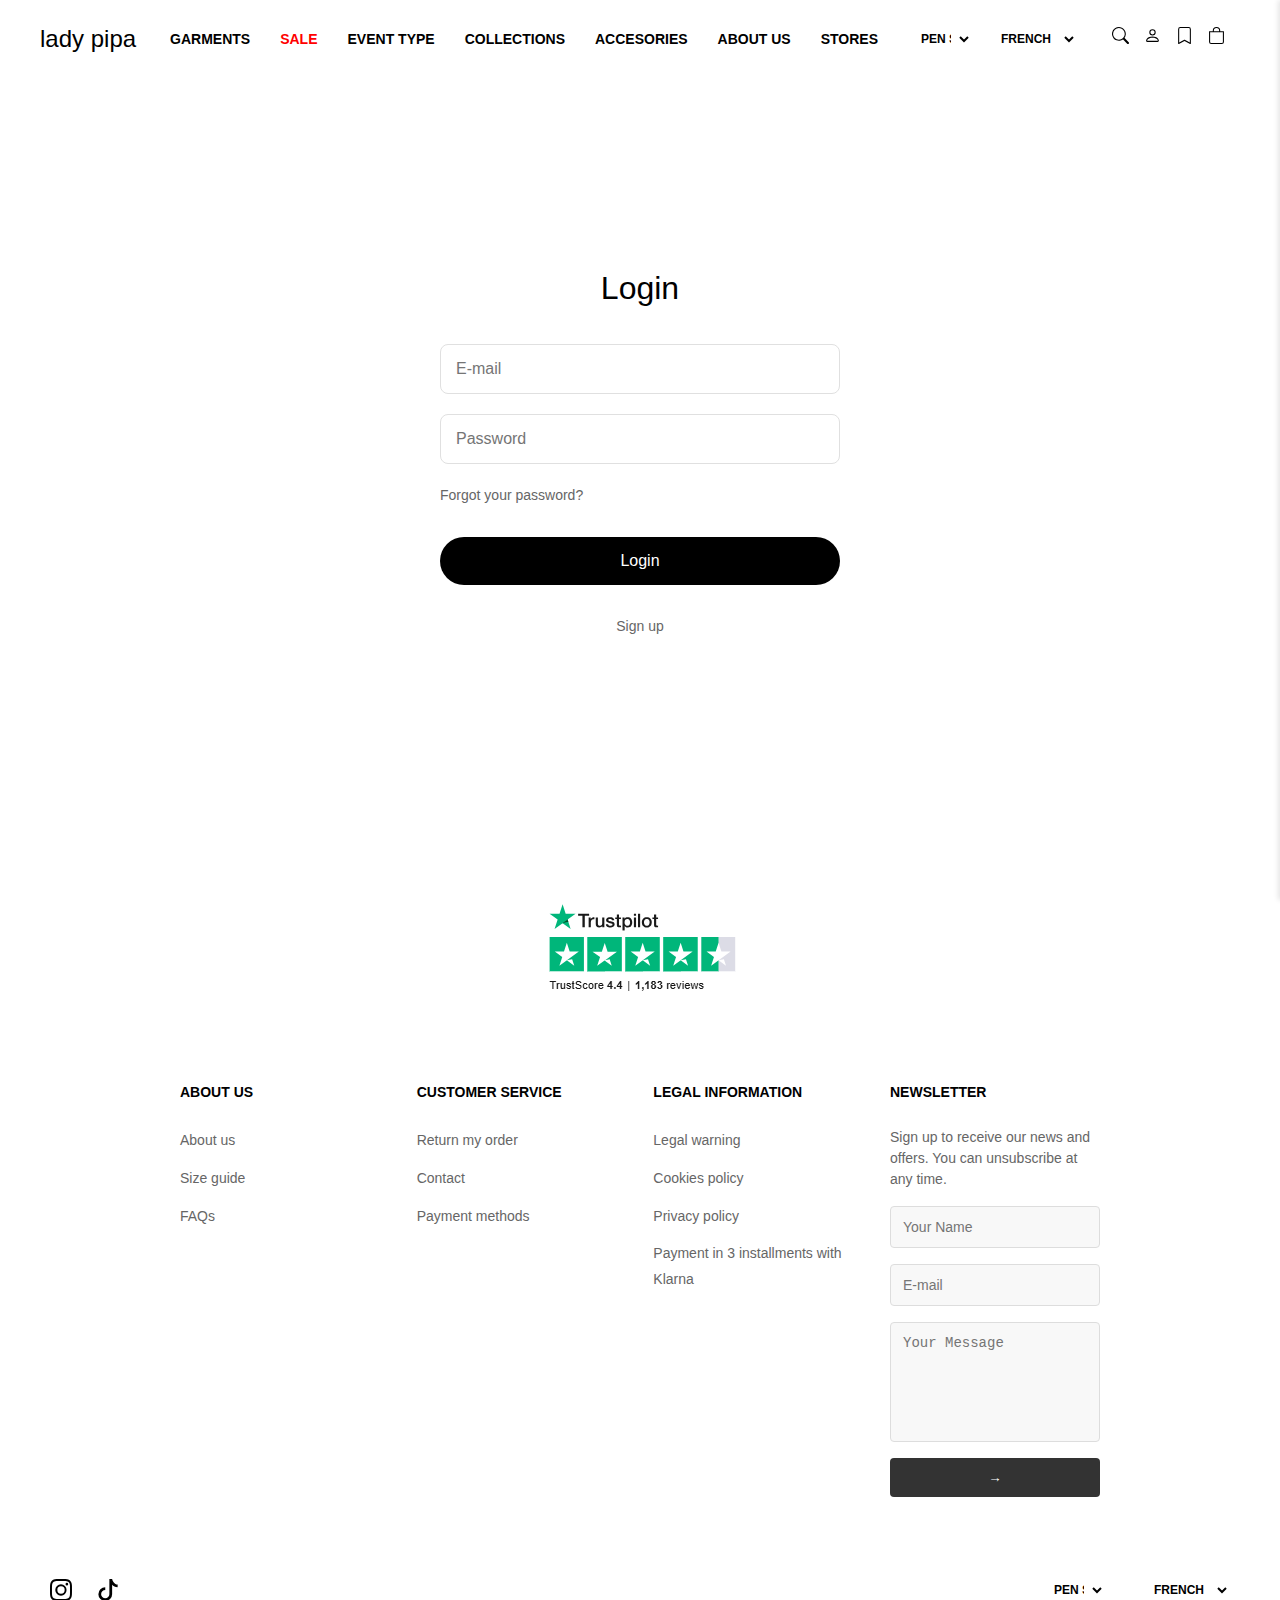
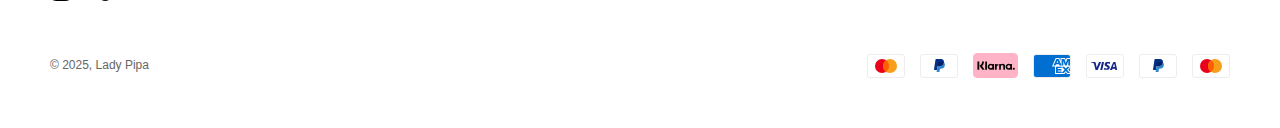
<file: login.html>
<!DOCTYPE html>
<html lang="en">
<head>
    <meta charset="UTF-8">
    <meta name="viewport" content="width=device-width, initial-scale=1.0">
    <link rel="stylesheet" href="css/styleLogin.css">
    <link rel="shortcut icon" href="src/favicon.ico" type="image/x-icon">
    <title>Lady Pipa: Dresses and jumpsuits suitable for parties, weddings and much more</title>
</head>
<body>
    <header class="header">
        <div class="header__logo">
            <a href="index.html" class="header__logo-link">lady pipa</a>
        </div>
        <nav class="header__nav">
            <ul class="header__nav-list">
                <li class="header__nav-item header__nav-item--has-dropdown">
                    <a href="#" class="header__nav-link">GARMENTS</a>
                    <div class="header__dropdown">
                        <div class="header__dropdown-item header__dropdown-item--has-submenu">
                            <a href="#" class="header__dropdown-link">Categories</a>
                            <div class="header__submenu">
                                <a href="#" class="header__submenu-link">View All</a>
                                <a href="#" class="header__submenu-link">Dresses</a>
                                <a href="#" class="header__submenu-link">Jumpsuits</a>
                                <a href="#" class="header__submenu-link">Sets</a>
                                <a href="#" class="header__submenu-link">Tops</a>
                                <a href="#" class="header__submenu-link">Skirts and Pants</a>
                                <a href="#" class="header__submenu-link">Kimonos and Shawls</a>
                            </div>
                        </div>
                    </div>
                </li>
                <li class="header__nav-item header__nav-item--has-dropdown">
                    <a href="#" class="header__nav-link header__nav-link--sale">SALE</a>
                    <div class="header__dropdown">
                        <div class="header__dropdown-item header__dropdown-item--has-submenu">
                            <a href="#" class="header__dropdown-link">Categories</a>
                            <div class="header__submenu">
                                <a href="#" class="header__submenu-link">View All</a>
                                <a href="#" class="header__submenu-link">Clothes</a>
                                <a href="#" class="header__submenu-link">Shoes</a>
                                <a href="#" class="header__submenu-link">Accesories</a>
                            </div>
                        </div>
                    </div>
                </li>
                <li class="header__nav-item header__nav-item--has-dropdown">
                    <a href="#" class="header__nav-link">EVENT TYPE</a>
                    <div class="header__dropdown">
                        <div class="header__dropdown-item header__dropdown-item--has-submenu">
                            <a href="#" class="header__dropdown-link">Collections</a>
                            <div class="header__submenu">
                                <a href="#" class="header__submenu-link">Wedding Guest</a>
                                <a href="#" class="header__submenu-link">Brides</a>
                                <a href="#" class="header__submenu-link">Baptisms and Communions</a>
                                <a href="#" class="header__submenu-link">Graduations</a>
                                <a href="#" class="header__submenu-link">Party</a>
                            </div>
                        </div>
                    </div>
                </li>
                <li class="header__nav-item header__nav-item--has-megamenu">
                    <a href="#" class="header__nav-link">COLLECTIONS</a>
                    <div class="header__megamenu">
                        <div class="header__megamenu-content">
                            <div class="header__megamenu-list">
                                <h3 class="header__megamenu-title">Collections</h3>
                                <a href="#" class="header__megamenu-link">Front Row</a>
                                <a href="#" class="header__megamenu-link">Kyoto</a>
                                <a href="#" class="header__megamenu-link">Summer</a>
                                <a href="#" class="header__megamenu-link">Bridal</a>
                                <a href="#" class="header__megamenu-link">Extended Sizes</a>
                                <a href="#" class="header__megamenu-link">Maternity</a>
                            </div>
                            <div class="header__megamenu-images">
                                <a href="#" class="header__megamenu-image">
                                    <img src="src/menuimage1.webp" alt="Front Row Collection" />
                                </a>
                                <a href="#" class="header__megamenu-image">
                                    <img src="src/menuimage1.webp" alt="Bridal Collection" />
                                </a>
                                <a href="#" class="header__megamenu-image">
                                    <img src="src/menuimage1.webp" alt="Extended Sizes Collection" />
                                </a>
                            </div>
                        </div>
                    </div>
                </li>
                <li class="header__nav-item header__nav-item--has-megamenu">
                    <a href="#" class="header__nav-link">ACCESORIES</a>
                    <div class="header__megamenu">
                        <div class="header__megamenu-content">
                            <div class="header__megamenu-list">
                                <h3 class="header__megamenu-title">Categories</h3>
                                <a href="#" class="header__megamenu-link">View All</a>
                                <a href="#" class="header__megamenu-link">Kimonos and Shawls</a>
                                <a href="#" class="header__megamenu-link">Bags</a>
                                <a href="#" class="header__megamenu-link">Bras and Bodysuits</a>
                                <a href="#" class="header__megamenu-link">Shoes</a>
                                <a href="#" class="header__megamenu-link">Jewelry</a>
                            </div>
                            <div class="header__megamenu-images">
                                <a href="#" class="header__megamenu-image">
                                    <img src="src/menuimage2.webp" alt="Front Row Collection" />
                                </a>
                                <a href="#" class="header__megamenu-image">
                                    <img src="src/menuimage2.webp" alt="Bridal Collection" />
                                </a>
                            </div>
                        </div>
                    </div>
                </li>
                <li class="header__nav-item"><a href="#" class="header__nav-link">ABOUT US</a></li>
                <li class="header__nav-item"><a href="#" class="header__nav-link">STORES</a></li>
            </ul>
        </nav>
        <div class="header__actions">
            <select class="header__language-select">
                <option value="pen" selected>PEN S/.</option>
                <option value="usd">USD $</option>
                <option value="eur">EUR €</option>
                <option value="mxn">MXN $</option>
                <option value="clp">CLP $</option>
            </select>

            <select class="header__language-select--language">
                <option value="pen" selected>SPANISH</option>
                <option value="pen" selected>ENGLISH</option>
                <option value="pen" selected>FRENCH</option>
            </select>

            <div class="header__icons">
                <a href="#" class="header__icon header__icon--search">
                    <svg xmlns="http://www.w3.org/2000/svg" class="hd-icon bi bi-search" viewBox="0 0 16 16">
                        <path d="M11.742 10.344a6.5 6.5 0 1 0-1.397 1.398h-.001q.044.06.098.115l3.85 3.85a1 1 0 0 0 1.415-1.414l-3.85-3.85a1 1 0 0 0-.115-.1zM12 6.5a5.5 5.5 0 1 1-11 0 5.5 5.5 0 0 1 11 0"/>
                    </svg>
                </a>
                <a href="#" class="header__icon header__icon--account">
                    <svg xmlns="http://www.w3.org/2000/svg" class="hd-icon bi bi-person" viewBox="0 0 16 16">
                        <path d="M8 8a3 3 0 1 0 0-6 3 3 0 0 0 0 6m2-3a2 2 0 1 1-4 0 2 2 0 0 1 4 0m4 8c0 1-1 1-1 1H3s-1 0-1-1 1-4 6-4 6 3 6 4m-1-.004c-.001-.246-.154-.986-.832-1.664C11.516 10.68 10.289 10 8 10s-3.516.68-4.168 1.332c-.678.678-.83 1.418-.832 1.664z"/>
                    </svg>
                </a>
                <a href="#" class="header__icon header__icon--wishlist">
                    <svg xmlns="http://www.w3.org/2000/svg" class="hd-icon bi bi-bookmark" viewBox="0 0 16 16">
                        <path d="M2 2a2 2 0 0 1 2-2h8a2 2 0 0 1 2 2v13.5a.5.5 0 0 1-.777.416L8 13.101l-5.223 2.815A.5.5 0 0 1 2 15.5zm2-1a1 1 0 0 0-1 1v12.566l4.723-2.482a.5.5 0 0 1 .554 0L13 14.566V2a1 1 0 0 0-1-1z"/>
                    </svg>
                </a>
                <a href="#" class="header__icon header__icon--cart">
                    <svg xmlns="http://www.w3.org/2000/svg" class="hd-icon bi bi-bag" viewBox="0 0 16 16">
                        <path d="M8 1a2.5 2.5 0 0 1 2.5 2.5V4h-5v-.5A2.5 2.5 0 0 1 8 1m3.5 3v-.5a3.5 3.5 0 1 0-7 0V4H1v10a2 2 0 0 0 2 2h10a2 2 0 0 0 2-2V4zM2 5h12v9a1 1 0 0 1-1 1H3a1 1 0 0 1-1-1z"/>
                    </svg>
                </a>
            </div>
        </div>
    </header>
    <div class="cart__sidebar" id="cartSidebar">
        <div class="cart__sidebar-header">
            <button class="cart-close" id="closeCart">
                <svg xmlns="http://www.w3.org/2000/svg" width="24" height="24" viewBox="0 0 24 24">
                    <path d="M19 6.41L17.59 5 12 10.59 6.41 5 5 6.41 10.59 12 5 17.59 6.41 19 12 13.41 17.59 19 19 17.59 13.41 12z"/>
                </svg>
            </button>
        </div>
        <div class="cart__sidebar-content">
            <div class="cart__sidebar-content--empty">
                <svg xmlns="http://www.w3.org/2000/svg" width="40" height="40" class="bi bi-bag" viewBox="0 0 16 16">
                    <path d="M8 1a2.5 2.5 0 0 1 2.5 2.5V4h-5v-.5A2.5 2.5 0 0 1 8 1m3.5 3v-.5a3.5 3.5 0 1 0-7 0V4H1v10a2 2 0 0 0 2 2h10a2 2 0 0 0 2-2V4zM2 5h12v9a1 1 0 0 1-1 1H3a1 1 0 0 1-1-1z"/>
                </svg>
                <p>Your cart is empty</p>
                <button class="continue-shopping">Continue shopping</button>
            </div>
        </div>
    </div>

    <main class="main">
        <div class="login">
            <h1 class="login__title">Login</h1>
            <form class="login__form">
                <input type="email" class="login__input" placeholder="E-mail">
                <input type="password" class="login__input" placeholder="Password">
                <a href="#" class="login__forgot">Forgot your password?</a>
                <button class="login__button">Login</button>
                <a href="#" class="login__signup">Sign up</a>
            </form>
        </div>
    </main>
    <!-- LOGO SECUNDARIO -->
    <section class="logo">
        <div class="log_div">
            <img src="src/logoSec.png" alt="logo secundario" class="log_div-img">
        </div>
     </section>

    

    <footer>
        <section class="footer__description">
            <div class="footer__column">
                <h3 class="footer__title">ABOUT US</h3>
                <ul class="footer__list">
                    <li class="footer__item"><a href="#" class="footer__link">About us</a></li>
                    <li class="footer__item"><a href="#" class="footer__link">Size guide</a></li>
                    <li class="footer__item"><a href="#" class="footer__link">FAQs</a></li>
                </ul>
            </div>
            <div class="footer__column">
                <h3 class="footer__title">CUSTOMER SERVICE</h3>
                <ul class="footer__list">
                    <li class="footer__item"><a href="#" class="footer__link">Return my order</a></li>
                    <li class="footer__item"><a href="#" class="footer__link">Contact</a></li>
                    <li class="footer__item"><a href="#" class="footer__link">Payment methods</a></li>
                </ul>
            </div>
            <div class="footer__column">
                <h3 class="footer__title">LEGAL INFORMATION</h3>
                <ul class="footer__list">
                    <li class="footer__item"><a href="#" class="footer__link">Legal warning</a></li>
                    <li class="footer__item"><a href="#" class="footer__link">Cookies policy</a></li>
                    <li class="footer__item"><a href="#" class="footer__link">Privacy policy</a></li>
                    <li class="footer__item"><a href="#" class="footer__link">Payment in 3 installments with Klarna</a></li>
                </ul>
            </div>
            <div class="footer__column">
                <h3 class="footer__title">NEWSLETTER</h3>
                <p class="footer__text">Sign up to receive our news and offers. You can unsubscribe at any time.</p>
                <form class="footer__form">
                    <input type="text" name="name" placeholder="Your Name" class="footer__input" required>
                    <input type="email" name="email" placeholder="E-mail" class="footer__input" required>
                    <textarea name="message" placeholder="Your Message" class="footer__textarea" required></textarea>
                    <button type="submit" class="footer__submit">→</button>
                </form>
            </div>
        </section>
        <section class="footer__all">
            <div class="footer__all-icon">
                <svg xmlns="http://www.w3.org/2000/svg" class="ftall-icon bi bi-instagram" viewBox="0 0 16 16">
                    <path d="M8 0C5.829 0 5.556.01 4.703.048 3.85.088 3.269.222 2.76.42a3.9 3.9 0 0 0-1.417.923A3.9 3.9 0 0 0 .42 2.76C.222 3.268.087 3.85.048 4.7.01 5.555 0 5.827 0 8.001c0 2.172.01 2.444.048 3.297.04.852.174 1.433.372 1.942.205.526.478.972.923 1.417.444.445.89.719 1.416.923.51.198 1.09.333 1.942.372C5.555 15.99 5.827 16 8 16s2.444-.01 3.298-.048c.851-.04 1.434-.174 1.943-.372a3.9 3.9 0 0 0 1.416-.923c.445-.445.718-.891.923-1.417.197-.509.332-1.09.372-1.942C15.99 10.445 16 10.173 16 8s-.01-2.445-.048-3.299c-.04-.851-.175-1.433-.372-1.941a3.9 3.9 0 0 0-.923-1.417A3.9 3.9 0 0 0 13.24.42c-.51-.198-1.092-.333-1.943-.372C10.443.01 10.172 0 7.998 0zm-.717 1.442h.718c2.136 0 2.389.007 3.232.046.78.035 1.204.166 1.486.275.373.145.64.319.92.599s.453.546.598.92c.11.281.24.705.275 1.485.039.843.047 1.096.047 3.231s-.008 2.389-.047 3.232c-.035.78-.166 1.203-.275 1.485a2.5 2.5 0 0 1-.599.919c-.28.28-.546.453-.92.598-.28.11-.704.24-1.485.276-.843.038-1.096.047-3.232.047s-2.39-.009-3.233-.047c-.78-.036-1.203-.166-1.485-.276a2.5 2.5 0 0 1-.92-.598 2.5 2.5 0 0 1-.6-.92c-.109-.281-.24-.705-.275-1.485-.038-.843-.046-1.096-.046-3.233s.008-2.388.046-3.231c.036-.78.166-1.204.276-1.486.145-.373.319-.64.599-.92s.546-.453.92-.598c.282-.11.705-.24 1.485-.276.738-.034 1.024-.044 2.515-.045zm4.988 1.328a.96.96 0 1 0 0 1.92.96.96 0 0 0 0-1.92m-4.27 1.122a4.109 4.109 0 1 0 0 8.217 4.109 4.109 0 0 0 0-8.217m0 1.441a2.667 2.667 0 1 1 0 5.334 2.667 2.667 0 0 1 0-5.334"/>
                </svg>
                <svg xmlns="http://www.w3.org/2000/svg" class="ftall-icon bi bi-tiktok" viewBox="0 0 16 16">
                    <path d="M9 0h1.98c.144.715.54 1.617 1.235 2.512C12.895 3.389 13.797 4 15 4v2c-1.753 0-3.07-.814-4-1.829V11a5 5 0 1 1-5-5v2a3 3 0 1 0 3 3z"/>
                </svg>
            </div>
            <div class="footer__all-selects">
                <select class="footer__all-select">
                    <option value="pen" selected>PEN S/.</option>
                    <option value="usd">USD $</option>
                    <option value="eur">EUR €</option>
                    <option value="mxn">MXN $</option>
                    <option value="clp">CLP $</option>
                </select>
    
                <select class="footer__all-select--language">
                    <option value="pen" selected>SPANISH</option>
                    <option value="pen" selected>ENGLISH</option>
                    <option value="pen" selected>FRENCH</option>
                </select>
            </div>
        </section>
        <section class="footer__end">
            <div class="footer__end-resert">
                <p class="footer__end--p">© 2025, Lady Pipa</p>
            </div>
            <div class="footer__end-cardpay">
                <svg viewBox="0 0 38 24" xmlns="http://www.w3.org/2000/svg" role="img" width="38" height="24" aria-labelledby="pi-master"><title id="pi-master">Mastercard</title><path opacity=".07" d="M35 0H3C1.3 0 0 1.3 0 3v18c0 1.7 1.4 3 3 3h32c1.7 0 3-1.3 3-3V3c0-1.7-1.4-3-3-3z"></path><path fill="#fff" d="M35 1c1.1 0 2 .9 2 2v18c0 1.1-.9 2-2 2H3c-1.1 0-2-.9-2-2V3c0-1.1.9-2 2-2h32"></path><circle fill="#EB001B" cx="15" cy="12" r="7"></circle><circle fill="#F79E1B" cx="23" cy="12" r="7"></circle><path fill="#FF5F00" d="M22 12c0-2.4-1.2-4.5-3-5.7-1.8 1.3-3 3.4-3 5.7s1.2 4.5 3 5.7c1.8-1.2 3-3.3 3-5.7z"></path></svg>
                <svg viewBox="0 0 38 24" xmlns="http://www.w3.org/2000/svg" width="38" height="24" role="img" aria-labelledby="pi-paypal"><title id="pi-paypal">PayPal</title><path opacity=".07" d="M35 0H3C1.3 0 0 1.3 0 3v18c0 1.7 1.4 3 3 3h32c1.7 0 3-1.3 3-3V3c0-1.7-1.4-3-3-3z"></path><path fill="#fff" d="M35 1c1.1 0 2 .9 2 2v18c0 1.1-.9 2-2 2H3c-1.1 0-2-.9-2-2V3c0-1.1.9-2 2-2h32"></path><path fill="#003087" d="M23.9 8.3c.2-1 0-1.7-.6-2.3-.6-.7-1.7-1-3.1-1h-4.1c-.3 0-.5.2-.6.5L14 15.6c0 .2.1.4.3.4H17l.4-3.4 1.8-2.2 4.7-2.1z"></path><path fill="#3086C8" d="M23.9 8.3l-.2.2c-.5 2.8-2.2 3.8-4.6 3.8H18c-.3 0-.5.2-.6.5l-.6 3.9-.2 1c0 .2.1.4.3.4H19c.3 0 .5-.2.5-.4v-.1l.4-2.4v-.1c0-.2.3-.4.5-.4h.3c2.1 0 3.7-.8 4.1-3.2.2-1 .1-1.8-.4-2.4-.1-.5-.3-.7-.5-.8z"></path><path fill="#012169" d="M23.3 8.1c-.1-.1-.2-.1-.3-.1-.1 0-.2 0-.3-.1-.3-.1-.7-.1-1.1-.1h-3c-.1 0-.2 0-.2.1-.2.1-.3.2-.3.4l-.7 4.4v.1c0-.3.3-.5.6-.5h1.3c2.5 0 4.1-1 4.6-3.8v-.2c-.1-.1-.3-.2-.5-.2h-.1z"></path></svg>
                <svg version="1.1" viewBox="0 0 45 25" height="25" width="45" xmlns="http://www.w3.org/2000/svg">
                    <title>Klarna Payment Badge</title>
                    <g fill="none" fill-rule="evenodd">
                    <g transform="translate(-310 -37)" fill-rule="nonzero">
                    <g transform="translate(310 37)">
                    <rect x="5.6843e-14" width="45" height="25" rx="4.321" fill="#FFB3C7"></rect>
                    <g transform="translate(4.4136 8.4)" fill="#0A0B09">
                    <path d="m36.38 6.2463c-0.58875 0-1.066 0.48158-1.066 1.0757 0 0.594 0.47725 1.0757 1.066 1.0757 0.58874 0 1.0661-0.48167 1.0661-1.0757 0-0.59416-0.47734-1.0757-1.0661-1.0757zm-3.5073-0.83166c0-0.81338-0.68897-1.4726-1.5389-1.4726s-1.539 0.65925-1.539 1.4726c0 0.81339 0.68898 1.4728 1.539 1.4728s1.5389-0.65941 1.5389-1.4728zm0.0057148-2.8622h1.6984v5.7242h-1.6984v-0.36584c-0.47982 0.3302-1.059 0.52431-1.6837 0.52431-1.6531 0-2.9933-1.3523-2.9933-3.0205s1.3402-3.0204 2.9933-3.0204c0.6247 0 1.2039 0.1941 1.6837 0.5244v-0.36619zm-13.592 0.74562v-0.74554h-1.7389v5.7241h1.7428v-2.6725c0-0.90167 0.96849-1.3863 1.6405-1.3863 0.0068818 0 0.013306 6.6771e-4 0.020188 7.527e-4v-1.6656c-0.68973 0-1.3241 0.298-1.6646 0.7452zm-4.3316 2.1166c0-0.81338-0.68905-1.4726-1.539-1.4726-0.84991 0-1.539 0.65925-1.539 1.4726 0 0.81339 0.68905 1.4728 1.539 1.4728 0.84998 0 1.539-0.65941 1.539-1.4728zm0.0056186-2.8622h1.6985v5.7242h-1.6985v-0.36584c-0.47982 0.3302-1.059 0.52431-1.6836 0.52431-1.6532 0-2.9934-1.3523-2.9934-3.0205s1.3402-3.0204 2.9934-3.0204c0.62464 0 1.2038 0.1941 1.6836 0.5244v-0.36619zm10.223-0.15396c-0.67846 0-1.3206 0.21255-1.7499 0.79895v-0.64465h-1.6911v5.7239h1.7119v-3.0081c0-0.87046 0.57847-1.2967 1.275-1.2967 0.74646 0 1.1756 0.44996 1.1756 1.2849v3.0199h1.6964v-3.6401c0-1.3321-1.0496-2.238-2.4179-2.238zm-17.374 5.8782h1.7777v-8.2751h-1.7777v8.2751zm-7.8091 0.0022581h1.8824v-8.2789h-1.8824v8.2789zm6.584-8.2789c0 1.7923-0.69219 3.4596-1.9256 4.6989l2.602 3.5803h-2.325l-2.8278-3.891 0.72981-0.55152c1.2103-0.91484 1.9045-2.3132 1.9045-3.8367h1.8421z"></path>
                    </g>
                    </g>
                    </g>
                    </g>
                </svg>
                <svg xmlns="http://www.w3.org/2000/svg" role="img" aria-labelledby="pi-american_express" viewBox="0 0 38 24" width="38" height="24"><title id="pi-american_express">American Express</title><path fill="#000" d="M35 0H3C1.3 0 0 1.3 0 3v18c0 1.7 1.4 3 3 3h32c1.7 0 3-1.3 3-3V3c0-1.7-1.4-3-3-3Z" opacity=".07"></path><path fill="#006FCF" d="M35 1c1.1 0 2 .9 2 2v18c0 1.1-.9 2-2 2H3c-1.1 0-2-.9-2-2V3c0-1.1.9-2 2-2h32Z"></path><path fill="#FFF" d="M22.012 19.936v-8.421L37 11.528v2.326l-1.732 1.852L37 17.573v2.375h-2.766l-1.47-1.622-1.46 1.628-9.292-.02Z"></path><path fill="#006FCF" d="M23.013 19.012v-6.57h5.572v1.513h-3.768v1.028h3.678v1.488h-3.678v1.01h3.768v1.531h-5.572Z"></path><path fill="#006FCF" d="m28.557 19.012 3.083-3.289-3.083-3.282h2.386l1.884 2.083 1.89-2.082H37v.051l-3.017 3.23L37 18.92v.093h-2.307l-1.917-2.103-1.898 2.104h-2.321Z"></path><path fill="#FFF" d="M22.71 4.04h3.614l1.269 2.881V4.04h4.46l.77 2.159.771-2.159H37v8.421H19l3.71-8.421Z"></path><path fill="#006FCF" d="m23.395 4.955-2.916 6.566h2l.55-1.315h2.98l.55 1.315h2.05l-2.904-6.566h-2.31Zm.25 3.777.875-2.09.873 2.09h-1.748Z"></path><path fill="#006FCF" d="M28.581 11.52V4.953l2.811.01L32.84 9l1.456-4.046H37v6.565l-1.74.016v-4.51l-1.644 4.494h-1.59L30.35 7.01v4.51h-1.768Z"></path></svg>
                <svg viewBox="0 0 38 24" xmlns="http://www.w3.org/2000/svg" role="img" width="38" height="24" aria-labelledby="pi-visa"><title id="pi-visa">Visa</title><path opacity=".07" d="M35 0H3C1.3 0 0 1.3 0 3v18c0 1.7 1.4 3 3 3h32c1.7 0 3-1.3 3-3V3c0-1.7-1.4-3-3-3z"></path><path fill="#fff" d="M35 1c1.1 0 2 .9 2 2v18c0 1.1-.9 2-2 2H3c-1.1 0-2-.9-2-2V3c0-1.1.9-2 2-2h32"></path><path d="M28.3 10.1H28c-.4 1-.7 1.5-1 3h1.9c-.3-1.5-.3-2.2-.6-3zm2.9 5.9h-1.7c-.1 0-.1 0-.2-.1l-.2-.9-.1-.2h-2.4c-.1 0-.2 0-.2.2l-.3.9c0 .1-.1.1-.1.1h-2.1l.2-.5L27 8.7c0-.5.3-.7.8-.7h1.5c.1 0 .2 0 .2.2l1.4 6.5c.1.4.2.7.2 1.1.1.1.1.1.1.2zm-13.4-.3l.4-1.8c.1 0 .2.1.2.1.7.3 1.4.5 2.1.4.2 0 .5-.1.7-.2.5-.2.5-.7.1-1.1-.2-.2-.5-.3-.8-.5-.4-.2-.8-.4-1.1-.7-1.2-1-.8-2.4-.1-3.1.6-.4.9-.8 1.7-.8 1.2 0 2.5 0 3.1.2h.1c-.1.6-.2 1.1-.4 1.7-.5-.2-1-.4-1.5-.4-.3 0-.6 0-.9.1-.2 0-.3.1-.4.2-.2.2-.2.5 0 .7l.5.4c.4.2.8.4 1.1.6.5.3 1 .8 1.1 1.4.2.9-.1 1.7-.9 2.3-.5.4-.7.6-1.4.6-1.4 0-2.5.1-3.4-.2-.1.2-.1.2-.2.1zm-3.5.3c.1-.7.1-.7.2-1 .5-2.2 1-4.5 1.4-6.7.1-.2.1-.3.3-.3H18c-.2 1.2-.4 2.1-.7 3.2-.3 1.5-.6 3-1 4.5 0 .2-.1.2-.3.2M5 8.2c0-.1.2-.2.3-.2h3.4c.5 0 .9.3 1 .8l.9 4.4c0 .1 0 .1.1.2 0-.1.1-.1.1-.1l2.1-5.1c-.1-.1 0-.2.1-.2h2.1c0 .1 0 .1-.1.2l-3.1 7.3c-.1.2-.1.3-.2.4-.1.1-.3 0-.5 0H9.7c-.1 0-.2 0-.2-.2L7.9 9.5c-.2-.2-.5-.5-.9-.6-.6-.3-1.7-.5-1.9-.5L5 8.2z" fill="#142688"></path></svg>
                <svg viewBox="0 0 38 24" xmlns="http://www.w3.org/2000/svg" width="38" height="24" role="img" aria-labelledby="pi-paypal"><title id="pi-paypal">PayPal</title><path opacity=".07" d="M35 0H3C1.3 0 0 1.3 0 3v18c0 1.7 1.4 3 3 3h32c1.7 0 3-1.3 3-3V3c0-1.7-1.4-3-3-3z"></path><path fill="#fff" d="M35 1c1.1 0 2 .9 2 2v18c0 1.1-.9 2-2 2H3c-1.1 0-2-.9-2-2V3c0-1.1.9-2 2-2h32"></path><path fill="#003087" d="M23.9 8.3c.2-1 0-1.7-.6-2.3-.6-.7-1.7-1-3.1-1h-4.1c-.3 0-.5.2-.6.5L14 15.6c0 .2.1.4.3.4H17l.4-3.4 1.8-2.2 4.7-2.1z"></path><path fill="#3086C8" d="M23.9 8.3l-.2.2c-.5 2.8-2.2 3.8-4.6 3.8H18c-.3 0-.5.2-.6.5l-.6 3.9-.2 1c0 .2.1.4.3.4H19c.3 0 .5-.2.5-.4v-.1l.4-2.4v-.1c0-.2.3-.4.5-.4h.3c2.1 0 3.7-.8 4.1-3.2.2-1 .1-1.8-.4-2.4-.1-.5-.3-.7-.5-.8z"></path><path fill="#012169" d="M23.3 8.1c-.1-.1-.2-.1-.3-.1-.1 0-.2 0-.3-.1-.3-.1-.7-.1-1.1-.1h-3c-.1 0-.2 0-.2.1-.2.1-.3.2-.3.4l-.7 4.4v.1c0-.3.3-.5.6-.5h1.3c2.5 0 4.1-1 4.6-3.8v-.2c-.1-.1-.3-.2-.5-.2h-.1z"></path></svg>
                <svg viewBox="0 0 38 24" xmlns="http://www.w3.org/2000/svg" role="img" width="38" height="24" aria-labelledby="pi-master"><title id="pi-master">Mastercard</title><path opacity=".07" d="M35 0H3C1.3 0 0 1.3 0 3v18c0 1.7 1.4 3 3 3h32c1.7 0 3-1.3 3-3V3c0-1.7-1.4-3-3-3z"></path><path fill="#fff" d="M35 1c1.1 0 2 .9 2 2v18c0 1.1-.9 2-2 2H3c-1.1 0-2-.9-2-2V3c0-1.1.9-2 2-2h32"></path><circle fill="#EB001B" cx="15" cy="12" r="7"></circle><circle fill="#F79E1B" cx="23" cy="12" r="7"></circle><path fill="#FF5F00" d="M22 12c0-2.4-1.2-4.5-3-5.7-1.8 1.3-3 3.4-3 5.7s1.2 4.5 3 5.7c1.8-1.2 3-3.3 3-5.7z"></path></svg>
        </section>
    </footer>
    
    <script src="js/app.js"></script>
</body>
</html>
</file>
<file: css/style.css>
* {
    margin: 0;
    padding: 0;
    box-sizing: border-box;
    scroll-behavior: smooth;
}

body {
    font-family: Arial, sans-serif;
    line-height: 1.6;
}

.announcement-bar {
    background: #3C3F42;
    color: #fff;
    text-align: center;
    padding: 7px 10px;
    position: relative;
    font-size: 14px;
}

.header {
    position: absolute;
    z-index: 999;
    width: 100%;
    display: flex;
    justify-content: space-between;
    align-items: center;
    padding: 20px 40px;
    background: transparent;
    transition: .4s ease;
}

.header:hover{
    background-color: #fff;
}

.header__logo .header__logo-link {
    text-decoration: none;
    color: #fff;
    font-size: 24px;
    font-weight: 300;
}
.header:hover  .header__logo .header__logo-link {
    text-decoration: none;
    color: #000;
    font-size: 24px;
    font-weight: 300;
}

.header__nav .header__nav-list {
    display: flex;
    list-style: none;
    gap: 30px;
}

.header__nav .header__nav-link {
    text-decoration: none;
    color: #fff;
    font-size: 14px;
    font-weight: 600;
    transition: .4s ease;
}
.header:hover .header__nav .header__nav-link {
    text-decoration: none;
    color: #000;
    font-size: 14px;
    font-weight: 600;
}

.header__nav-link--sale {
    color: #ff0000 !important;
}

.header__actions {
    display: flex;
    align-items: center;
    gap: 20px;
}

.header__language-select {
    width: 60px;
    padding: 5px;
    font-size: 12px;
    color: #fff;
    font-weight: 600;
    cursor: pointer;
    border: none;
    background: transparent;
}
.header:hover  .header__actions .header__language-select {
    color: #000;
}

.header__language-select--language {
    width: 85px;
    padding: 5px;
    font-size: 12px;
    color: #fff;
    font-weight: 600;
    cursor: pointer;
    border: none;
    background: transparent;
}
.header:hover  .header__actions .header__language-select--language {
    color: #000;
}

.header__language-select:focus {
    outline: none;
    border: none;
}

.header__language-select option{
    padding: 8px 12px;
    font-size: 12px;
    background: #fff;
    border: 1px solid #e5e7eb;
}

.header__icons {
    display: flex;
    margin: 0 15px;
    gap: 15px;
}

.header__icons .header__icon {
    text-decoration: none;
    fill: #fff;
    font-size: 14px;
    transition: .4s ease;
}
.header:hover  .header__icons .header__icon {
    text-decoration: none;
    fill: #000;
    font-size: 14px;
}

.hd-icon{
    width: 17px;
    height: 17px;
}
/*hovers del menu*/
.header__nav-item--has-dropdown {
    position: relative;
}

.header__dropdown {
    position: absolute;
    top: 100%;
    left: 0;
    background: #fff;
    min-width: 200px;
    opacity: 0;
    visibility: hidden;
    transition: all 0.3s ease;
    box-shadow: 0 2px 5px rgba(0,0,0,0.1);
    padding: 10px 0;
}

.header__nav-item--has-dropdown:hover .header__dropdown {
    opacity: 1;
    visibility: visible;
}

.header__dropdown-item {
    position: relative;
}

.header__dropdown-link {
    display: block;
    padding: 8px 20px;
    color: #000;
    text-decoration: none;
    font-size: 14px;
    transition: background-color 0.3s ease;
}

.header__dropdown-link:hover {
    background-color: #f5f5f5;
}

.header__dropdown-item--has-submenu {
    position: relative;
}

.header__submenu {
    position: absolute;
    top: 0;
    left: 100%;
    background: #fff;
    min-width: 200px;
    opacity: 0;
    visibility: hidden;
    transition: all 0.3s ease;
    box-shadow: 2px 2px 5px rgba(0,0,0,0.1);
    padding: 10px 0;
}

.header__dropdown-item--has-submenu:hover .header__submenu {
    opacity: 1;
    visibility: visible;
}

.header__submenu-link {
    display: block;
    padding: 8px 20px;
    color: #000;
    text-decoration: none;
    font-size: 14px;
    transition: background-color 0.3s ease;
}

.header__submenu-link:hover {
    background-color: #f5f5f5;
}

.header:hover .header__dropdown-link,
.header:hover .header__submenu-link {
    color: #000;
}

.header__dropdown-link:hover, .header__submenu-link:hover{
    background-color: #e9e9e9;
}
/*hover del menu 2*/
.header__nav-item--has-megamenu {
    position: relative;
}

.header__megamenu {
    position: absolute;
    top: 100%;
    left: 50%;
    transform: translateX(-50%);
    background: #fff;
    min-width: 1200px;
    opacity: 0;
    visibility: hidden;
    transition: all 0.3s ease;
    box-shadow: 0 2px 5px rgba(0,0,0,0.1);
    padding: 30px;
    z-index: 1000;
}

.header__nav-item--has-megamenu:hover .header__megamenu {
    opacity: 1;
    visibility: visible;
}

.header__megamenu-content {
    display: flex;
    gap: 40px;
}

.header__megamenu-list {
    min-width: 200px;
    display: flex;
    flex-direction: column;
    gap: 15px;
}

.header__megamenu-title {
    font-size: 16px;
    font-weight: 600;
    margin-bottom: 10px;
    color: #000;
}

.header__megamenu-link {
    color: #000;
    text-decoration: none;
    font-size: 14px;
    transition: color 0.3s ease;
}

.header__megamenu-link:hover {
    background-color: #e9e9e9;
}

.header__megamenu-images {
    display: grid;
    grid-template-columns: repeat(3, 1fr);
    gap: 20px;
    flex: 1;
}

.header__megamenu-image {
    display: block;
    position: relative;
    overflow: hidden;
}

.header__megamenu-image img {
    width: 100%;
    height: 300px;
    object-fit: cover;
    transition: transform 0.3s ease;
}

.header__megamenu-image:hover img {
    transform: scale(1.05);
}

.header:hover .header__megamenu-title,
.header:hover .header__megamenu-link {
    color: #000;
}

/**/
.cart__sidebar {
    position: fixed;
    top: 0;
    right: -600px;
    width: 600px;
    height: 100vh;
    background: #fff;
    box-shadow: -2px 0 5px rgba(0, 0, 0, 0.1);
    transition: right 0.3s ease;
    z-index: 1000;
}

.cart__sidebar.active {
    right: 0;
}

.cart__sidebar-header {
    padding: 20px;
    border-bottom: 1px solid #eee;
    display: flex;
    justify-content: flex-end;
}

.cart-close {
    background: none;
    border: none;
    cursor: pointer;
    padding: 5px;
}

.cart-close svg {
    fill: #000;
}

.cart__sidebar-content {
    padding: 20px;
}

.cart__sidebar-content--empty {
    display: flex;
    flex-direction: column;
    align-items: center;
    justify-content: center;
    height: 50vh;
    text-align: center;
}

.cart__sidebar-content--empty svg {
    margin-bottom: 20px;
    fill: #3C3F42;
}

.cart__sidebar-content--empty p {
    margin-bottom: 20px;
    font-size: 16px;
    color: #3C3F42;
}

.continue-shopping {
    background: #000;
    color: #fff;
    border: none;
    border-radius: 25px;
    padding: 12px 24px;
    font-size: 14px;
    cursor: pointer;
    transition: background-color 0.4s ease;
}
.continue-shopping:hover {
    background: #444;
}

.continue-shopping {
    background: #000;
    color: #fff;
    border: none;
    padding: 12px 24px;
    font-size: 14px;
    cursor: pointer;
    transition: background-color 0.4s ease;
}

.continue-shopping:hover {
    background: #333;
}
/**/

.overlay {
    position: fixed;
    top: 0;
    left: 0;
    width: 100%;
    height: 100%;
    background: rgba(0, 0, 0, 0.5);
    opacity: 0;
    visibility: hidden;
    transition: all 0.3s ease;
    z-index: 999;
}

.overlay.active {
    opacity: 1;
    visibility: visible;
}

/*IAMGEN DEL HERO*/
.hero{
    margin-bottom: 100px;
}

.carousel {
    position: relative;
    width: 100%;
    height: 92vh;
    overflow: hidden;
}

.carousel__container {
    width: 300%;
    height: 100%;
    display: flex;
    transition: transform 0.5s ease;
}

.carousel__slide {
    width: 100%;
    height: 100%;
    display: flex;
    position: relative;
    justify-content: center;
    align-items: center;
}

.carousel__image {
    width: 100%;
    height: 100%;
    object-fit: cover;
    display: block;
}

.carousel__controls {
    display: none;
}

#slide1:checked ~ .carousel__container {
    transform: translateX(0);
}

#slide2:checked ~ .carousel__container {
    transform: translateX(-33.33%);
}

#slide3:checked ~ .carousel__container {
    transform: translateX(-66.66%);
}

.carousel__nav {
    position: absolute;
    width: 100%;
    top: 50%;
    transform: translateY(-50%);
    display: flex;
    justify-content: space-between;
    padding: 0 20px;
    box-sizing: border-box;
}

.carousel__nav-item {
    display: none;
    width: 50px;
    height: 50px;
    border-radius: 50%;
    background: rgba(255, 255, 255, 0.5);
    cursor: pointer;
    align-items: center;
    justify-content: center;
    color: #333;
    font-size: 24px;
    text-decoration: none;
}

#slide1:checked ~ .carousel__nav .nav-1-2,
#slide1:checked ~ .carousel__nav .nav-1-3 {
    display: flex;
}

#slide2:checked ~ .carousel__nav .nav-2-1,
#slide2:checked ~ .carousel__nav .nav-2-3 {
    display: flex;
}

#slide3:checked ~ .carousel__nav .nav-3-1,
#slide3:checked ~ .carousel__nav .nav-3-2 {
    display: flex;
}

.carousel__nav-item:hover {
    background: rgba(255, 255, 255, 0.8);
}

.hero__content {
    position: absolute;
    bottom: 10%;
    left: 50%;
    transform: translateX(-50%);
    display: flex;
    justify-content: center;
    align-items: center;
    z-index: 1;
}

.hero__content-btn {
    background: #fff;
    border: #fff;
    border-radius: 25px;
    padding: 20px 40px;
    cursor: pointer;
    font-weight: bold;
    text-transform: uppercase;
    transition: .4s ease;
}

.hero__content-btn:hover {
    background: #ffffffad;
}

/*PRODUCTOS*/

.product {
    display: grid;
    grid-template-columns: repeat(3, 1fr);
    gap: 22px;
    width: 100%;
    margin: 0 auto;
}

.product__card {
    position: relative;
    width: 100%;
}

.product__card-image {
    position: relative;
    width: 100%;
    aspect-ratio: 2/3;
    overflow: hidden;
}

.product__card-image img {
    width: 100%;
    height: 100%;
    border-radius: 8px;
    object-fit: cover;
}

.product__card-image video {
    width: 100%;
    height: 100%;
    border-radius: 8px;
    object-fit: cover;
}

.product__card-overlay {
    position: absolute;
    bottom: 0; /* Cambiado de top a bottom para que se muestre desde abajo */
    left: 0;
    width: 100%;
    height: 100%;
    background-color: rgba(255, 255, 255, 0.8);
    display: flex;
    justify-content: center;
    align-items: center;
    opacity: 0;
    transition: opacity 0.3s ease, height 0.3s ease;
}

.product__card:hover .product__card-overlay {
    opacity: 1;
    height: 25%; /* Muestra solo el 25% desde abajo */
}

.product__card-sizes {
    display: grid;
    grid-template-columns: repeat(3, 1fr);
    gap: 10px;
    padding: 20px;
}

.product__card-sizes span {
    padding: 5px 10px;
    background-color: #fff;
    border: 1px solid #ddd;
    text-align: center;
    font-size: 14px;
    cursor: pointer;
}

.product__card-info {
    padding: 15px 0;
    position: relative;
}

.product__card-info h3 {
    margin: 0;
    font-size: 10px;
    padding: 0 5px;
    font-weight: 500;
}

.price {
    margin-top: 5px;
    font-size: 10px;
    padding: 0 5px;
}

.prod-icon{
    width: 12px;
    height: 12px;
    margin-right: 5px;
}

.prod-icon:hover{
    fill: red;
}

.sale-price{
    color: red;
}

.original-price {
    text-decoration: line-through;
    color: #999;
}

.regular-price {
    color: #333;
}

.save-button {
    position: absolute;
    right: 0;
    top: 15px;
    background: none;
    border: none;
    font-size: 20px;
    cursor: pointer;
    padding: 0;
}

/* CATEGORIAS*/

.categories {
    margin-top: 80px;
    width: 100%;
    height: 75vh;
    display: grid;
    grid-template-areas:   
        "dresses sets shawls shawls"
        "bride bride shawls shawls";
}

.categories__item {
    position: relative;
    overflow: hidden;
}

.categories__item--dresses {
    grid-area: dresses;
    cursor: pointer;
}

.categories__item--sets {
    grid-area: sets;
    cursor: pointer;
}

.categories__item--bride {
    grid-area: bride;
    cursor: pointer;
}

.categories__item--shawls {
    grid-area: shawls;
    cursor: pointer;
}

.categories__image {
    width: 100%;
    height: 100%;
    object-fit: cover;
    object-position: center;
}

.categories__text {
    position: absolute;
    top: 50%;
    left: 50%;
    transform: translate(-50%, -50%);
    color: #fff;
    font-size: 20px;
    font-weight: bold;
    background-color: rgba(0, 0, 0, 0.5);
    border-radius: 7px;
    padding: 5px 10px;
}

/* MUESTRA */

.sample {
    width: 100%;
    padding: 0 100px;
    margin-top: 80px;
    display: grid;
    grid-template-columns: repeat(2,1fr);
    align-items: start;
    gap: 5rem;
}

.sample__full-image {
    width: 110%;
    overflow: hidden;
    border-radius: 12px;
}

.sample__image {
    width: 100%;
    height: auto;
    object-fit: cover;
    border-radius: 12px;
}

.sample__card {
    width: 100%;
    max-width: 470px;
    margin: 0 auto;
    text-align: center;
}

.sample__card-image-container {
    position: relative;
    width: 100%;
    height: auto;
    aspect-ratio: 4 / 5;
    overflow: hidden;
}

.sample__card-image {
    width: 100%;
    height: 100%;
    object-fit: cover;
}

.sample__save-button {
    position: absolute;
    bottom: 1rem;
    right: 1rem;
    background: none;
    border: none;
    font-size: 1.5rem;
    color: #333;
    cursor: pointer;
    padding: 0.5rem;
}

.spf-icon{
    width: 14px;
    height: 14px;
}

.sample__details {
    padding: 16px 5px;
    display: flex;
    justify-content: space-between;
    align-items: start;
    gap: 3rem;
}

.sample__name {
    font-size: 11px;
    font-weight: 600;
    margin: 0;
    margin-bottom: 0.5rem;
}

.sample__price {
    font-size: 11px;
    color: #666;
    margin: 0;
}

.sd-icon{
    width: 12px;
    height: 12px;
}

.sample__navigation {
    display: flex;
    justify-content: center;
    gap: 1rem;
    margin-top: 1rem;
}

.sample__nav-button {
    width: 40px;
    height: 40px;
    border: 1px solid #ddd;
    border-radius: 50%;
    background: #fff;
    cursor: pointer;
    display: flex;
    align-items: center;
    justify-content: center;
    font-size: 1.2rem;
    color: #333;
}

.sample__nav-button:hover {
    background: #eeeeee;
}

/* NOTICIAS */
.new {
    position: relative;
    width: 100%;
    height: 90vh;
    overflow: hidden;
    margin-top: 80px;
}

.new__radio {
    display: none;
}

.new__items {
    display: flex;
    width: 400%;
    height: 100%;
    transition: transform 0.5s ease-in-out;
}

.new__item {
    width: 25%;
    height: 100%;
}

.new__image {
    width: 100%;
    height: 100%;
    object-fit: cover;
}

.new__arrow {
    position: absolute;
    top: 50%;
    transform: translateY(-50%);
    width: 40px;
    height: 40px;
    background-color: rgba(255, 255, 255, 0.5);
    border-radius: 50%;
    cursor: pointer;
    display: none;
    z-index: 100;
}

.new__arrow::before {
    content: '';
    position: absolute;
    width: 15px;
    height: 15px;
    border-top: 3px solid #000;
    border-right: 3px solid #000;
    top: 50%;
    left: 50%;
}

.new__arrow--prev {
    left: 20px;
}

.new__arrow--prev::before {
    transform: translate(-25%, -50%) rotate(-135deg);
}

.new__arrow--next {
    right: 20px;
}

.new__arrow--next::before {
    transform: translate(-75%, -50%) rotate(45deg);
}

#new__item-1:checked ~ .new__items {
    transform: translateX(0);
}

#new__item-2:checked ~ .new__items {
    transform: translateX(-25%);
}

#new__item-3:checked ~ .new__items {
    transform: translateX(-50%);
}

#new__item-4:checked ~ .new__items {
    transform: translateX(-75%);
}

#new__item-1:checked ~ .new__arrows #prev-1,
#new__item-1:checked ~ .new__arrows #next-1,
#new__item-2:checked ~ .new__arrows #prev-2,
#new__item-2:checked ~ .new__arrows #next-2,
#new__item-3:checked ~ .new__arrows #prev-3,
#new__item-3:checked ~ .new__arrows #next-3,
#new__item-4:checked ~ .new__arrows #prev-4,
#new__item-4:checked ~ .new__arrows #next-4 {
    display: block;
}

/* EXAMPLES */
.example {
    position: relative;
    width: 100%;
    margin: 0 auto;
    padding: 20px;
    overflow: hidden;
    margin-top: 80px;
}

.example__radio {
    display: none;
}

.example__container {
    width: 100%;
    overflow: hidden;
}

.example__wrapper {
    display: flex;
    gap: 30px;
    transition: transform 0.3s ease;
}

.example__link {
    flex: 0 0 auto;
    width: 250px;
    text-decoration: none;
}

.example__image {
    width: 100%;
    height: 100%;
    object-fit: cover;
    border-radius: 8px;
}

.example__arrow {
    position: absolute;
    top: 50%;
    transform: translateY(-50%);
    width: 40px;
    height: 40px;
    background: rgba(0, 0, 0, 0.5);
    border-radius: 50%;
    cursor: pointer;
    display: none;
    z-index: 1;
}

.example__arrow::before {
    content: '';
    position: absolute;
    width: 10px;
    height: 10px;
    border-top: 2px solid white;
    border-right: 2px solid white;
    top: 50%;
    left: 50%;
}

.example__arrow--prev {
    left: 10px;
}

.example__arrow--prev::before {
    transform: translate(-25%, -50%) rotate(-135deg);
}

.example__arrow--next {
    right: 10px;
}

.example__arrow--next::before {
    transform: translate(-75%, -50%) rotate(45deg);
}

/* Control de la navegación */
#example__item-1:checked ~ .example__container .example__wrapper {
    transform: translateX(0);
}

#example__item-2:checked ~ .example__container .example__wrapper {
    transform: translateX(-270px);
}

#example__item-3:checked ~ .example__container .example__wrapper {
    transform: translateX(-540px);
}

#example__item-4:checked ~ .example__container .example__wrapper {
    transform: translateX(-810px);
}

#example__item-5:checked ~ .example__container .example__wrapper {
    transform: translateX(-1080px);
}

#example__item-6:checked ~ .example__container .example__wrapper {
    transform: translateX(-1350px);
}

#example__item-7:checked ~ .example__container .example__wrapper {
    transform: translateX(-1620px);
}

#example__item-8:checked ~ .example__container .example__wrapper {
    transform: translateX(-1890px);
}

#example__item-9:checked ~ .example__container .example__wrapper {
    transform: translateX(-2160px);
}

#example__item-10:checked ~ .example__container .example__wrapper {
    transform: translateX(-2430px);
}

/* Mostrar flechas correspondientes según el slide activo */
#example__item-1:checked ~ .example__arrows #prev-1,
#example__item-1:checked ~ .example__arrows #next-1,
#example__item-2:checked ~ .example__arrows #prev-2,
#example__item-2:checked ~ .example__arrows #next-2,
#example__item-3:checked ~ .example__arrows #prev-3,
#example__item-3:checked ~ .example__arrows #next-3,
#example__item-4:checked ~ .example__arrows #prev-4,
#example__item-4:checked ~ .example__arrows #next-4,
#example__item-5:checked ~ .example__arrows #prev-5,
#example__item-5:checked ~ .example__arrows #next-5,
#example__item-6:checked ~ .example__arrows #prev-6,
#example__item-6:checked ~ .example__arrows #next-6,
#example__item-7:checked ~ .example__arrows #prev-7,
#example__item-7:checked ~ .example__arrows #next-7,
#example__item-8:checked ~ .example__arrows #prev-8,
#example__item-8:checked ~ .example__arrows #next-8,
#example__item-9:checked ~ .example__arrows #prev-9,
#example__item-9:checked ~ .example__arrows #next-9,
#example__item-10:checked ~ .example__arrows #prev-10,
#example__item-10:checked ~ .example__arrows #next-10 {
    display: block;
}

/*SERVICES*/

.services{
    margin-top: 80px;
}

.services {
    display: grid;
    grid-template-columns: repeat(4, 1fr);
    gap: 4rem;
    padding: 0 50px;
}

.services__item {
    display: flex;
    flex-direction: column;
    align-items: center;
    text-align: center;
    gap: 1rem;
}

.icon-service {
    width: 18px;
    height: 18px;
}

.services__icon {
    width: 24px;
    height: 24px;
    color: #333;
}

.services__title, .services__description {
    font-size: 14px;
    color: #242424;
}

/* LOGO SECUNDARIO */

.logo{
    width: 100%;
    margin-top: 80px;
}

.log_div{
    display: flex;
    justify-content: center;
    align-items: center;
}

/*FOOTER*/

.footer__description { 
    display: grid;
    grid-template-columns: repeat(4, 1fr);
    gap: 32px;
    padding: 0 100px;
    margin: 80px;
}

.footer__title {
    font-size: 14px;
    font-weight: 600;
    margin: 0 0 1.5rem 0;
}

.footer__list {
    list-style: none;
    padding: 0;
    margin: 0;
}

.footer__item {
    margin-bottom: 12px;
}

.footer__link {
    color: #666;
    text-decoration: none;
    font-size: 14px;
    transition: color 0.2s;
}

.footer__link:hover {
    color: #222222;
}

.footer__text {
    font-size: 0.875rem;
    color: #666;
    margin: 0 0 1rem 0;
    line-height: 1.5;
}

.footer__form {
    display: flex;
    flex-direction: column;
    gap: 1rem;
}

.footer__input,
.footer__textarea {
    background-color: #f8f8f8;
    padding: 0.75rem;
    border: 1px solid #ddd;
    border-radius: 4px;
    font-size: 0.875rem;
    color: #333;
}

.footer__input:focus,
.footer__textarea:focus {
    border-color: #888;
    outline: none;
}

.footer__textarea {
    height: 120px;
    resize: none;
}

.footer__submit {
    padding: 0.75rem 1rem;
    background: #333;
    color: white;
    border: none;
    border-radius: 4px;
    cursor: pointer;
    transition: background 0.2s;
}

.footer__submit:hover {
    background: #444;
}

.footer__all{
    width: 100%;
    padding: 0 50px;
    display: flex;
    justify-content: space-between;
    align-items: center;
}

.footer__all-icon{
    display: flex;
    justify-content: center;
    align-items: center;
    gap: 25px;
}

.ftall-icon{
    width: 22px;
    height: 22px;
    cursor: pointer;
}

.footer__all-selects {
    display: flex;
    justify-content: center;
    align-items: center;
    gap: 40px;
}

.footer__all-select {
    width: 60px;
    padding: 5px;
    font-size: 12px;
    font-weight: 600;
    cursor: pointer;
    border: none;
    background: transparent;
}
.footer__all-select--language {
    width: 85px;
    padding: 5px;
    font-size: 12px;
    font-weight: 600;
    cursor: pointer;
    border: none;
    background: transparent;
}

.footer__all-select:focus {
    outline: none;
    border: none;
}

.footer__all-select option{
    padding: 8px 12px;
    font-size: 12px;
    background: #fff;
    border: 1px solid #e5e7eb;
}

.footer__end{
    margin: 50px 0;
    width: 100%;
    padding: 0 50px;
    display: flex;
    justify-content: space-between;
    align-items: center;
}

.footer__end-resert .footer__end--p{
    font-size: 12px;
    color: #666;
}

.footer__end-cardpay{
    display: flex;
    justify-content: center;
    align-items: center;
    gap: 15px;
}
</file>
<file: css/styleLogin.css>
* {
    margin: 0;
    padding: 0;
    box-sizing: border-box;
    scroll-behavior: smooth;
}

body {
    font-family: Arial, sans-serif;
    line-height: 1.6;
}

.announcement-bar {
    background: #3C3F42;
    color: #fff;
    text-align: center;
    padding: 7px 10px;
    position: relative;
    font-size: 14px;
}

.header {
    position: absolute;
    z-index: 999;
    width: 100%;
    display: flex;
    justify-content: space-between;
    align-items: center;
    padding: 20px 40px;
    background: transparent;
    transition: .4s ease;
}

.header:hover{
    background-color: #fff;
}

.header__logo .header__logo-link {
    text-decoration: none;
    color: #000;
    font-size: 24px;
    font-weight: 300;
}


.header__nav .header__nav-list {
    display: flex;
    list-style: none;
    gap: 30px;
}

.header__nav .header__nav-link {
    text-decoration: none;
    color: #000;
    font-size: 14px;
    font-weight: 600;
    transition: .4s ease;
}

.header__nav-link--sale {
    color: #ff0000 !important;
}

.header__actions {
    display: flex;
    align-items: center;
    gap: 20px;
}

.header__language-select {
    width: 60px;
    padding: 5px;
    font-size: 12px;
    color: #000;
    font-weight: 600;
    cursor: pointer;
    border: none;
    background: transparent;
}

.header__language-select--language {
    width: 85px;
    padding: 5px;
    font-size: 12px;
    color: #000;
    font-weight: 600;
    cursor: pointer;
    border: none;
    background: transparent;
}

.header__language-select:focus {
    outline: none;
    border: none;
}

.header__language-select option{
    padding: 8px 12px;
    font-size: 12px;
    background: #fff;
    border: 1px solid #e5e7eb;
}

.header__icons {
    display: flex;
    margin: 0 15px;
    gap: 15px;
}

.header__icons .header__icon {
    text-decoration: none;
    fill: #000;
    font-size: 14px;
    transition: .4s ease;
}

.hd-icon{
    width: 17px;
    height: 17px;
}
/*hovers del menu*/
.header__nav-item--has-dropdown {
    position: relative;
}

.header__dropdown {
    position: absolute;
    top: 100%;
    left: 0;
    background: #fff;
    min-width: 200px;
    opacity: 0;
    visibility: hidden;
    transition: all 0.3s ease;
    box-shadow: 0 2px 5px rgba(0,0,0,0.1);
    padding: 10px 0;
}

.header__nav-item--has-dropdown:hover .header__dropdown {
    opacity: 1;
    visibility: visible;
}

.header__dropdown-item {
    position: relative;
}

.header__dropdown-link {
    display: block;
    padding: 8px 20px;
    color: #000;
    text-decoration: none;
    font-size: 14px;
    transition: background-color 0.3s ease;
}

.header__dropdown-link:hover {
    background-color: #f5f5f5;
}

.header__dropdown-item--has-submenu {
    position: relative;
}

.header__submenu {
    position: absolute;
    top: 0;
    left: 100%;
    background: #fff;
    min-width: 200px;
    opacity: 0;
    visibility: hidden;
    transition: all 0.3s ease;
    box-shadow: 2px 2px 5px rgba(0,0,0,0.1);
    padding: 10px 0;
}

.header__dropdown-item--has-submenu:hover .header__submenu {
    opacity: 1;
    visibility: visible;
}

.header__submenu-link {
    display: block;
    padding: 8px 20px;
    color: #000;
    text-decoration: none;
    font-size: 14px;
    transition: background-color 0.3s ease;
}

.header__submenu-link:hover {
    background-color: #f5f5f5;
}

.header:hover .header__dropdown-link,
.header:hover .header__submenu-link {
    color: #000;
}

.header__dropdown-link:hover, .header__submenu-link:hover{
    background-color: #e9e9e9;
}
/*hover del menu 2*/
.header__nav-item--has-megamenu {
    position: relative;
}

.header__megamenu {
    position: absolute;
    top: 100%;
    left: 50%;
    transform: translateX(-50%);
    background: #fff;
    min-width: 1200px;
    opacity: 0;
    visibility: hidden;
    transition: all 0.3s ease;
    box-shadow: 0 2px 5px rgba(0,0,0,0.1);
    padding: 30px;
    z-index: 1000;
}

.header__nav-item--has-megamenu:hover .header__megamenu {
    opacity: 1;
    visibility: visible;
}

.header__megamenu-content {
    display: flex;
    gap: 40px;
}

.header__megamenu-list {
    min-width: 200px;
    display: flex;
    flex-direction: column;
    gap: 15px;
}

.header__megamenu-title {
    font-size: 16px;
    font-weight: 600;
    margin-bottom: 10px;
    color: #000;
}

.header__megamenu-link {
    color: #000;
    text-decoration: none;
    font-size: 14px;
    transition: color 0.3s ease;
}

.header__megamenu-link:hover {
    background-color: #e9e9e9;
}

.header__megamenu-images {
    display: grid;
    grid-template-columns: repeat(3, 1fr);
    gap: 20px;
    flex: 1;
}

.header__megamenu-image {
    display: block;
    position: relative;
    overflow: hidden;
}

.header__megamenu-image img {
    width: 100%;
    height: 300px;
    object-fit: cover;
    transition: transform 0.3s ease;
}

.header__megamenu-image:hover img {
    transform: scale(1.05);
}

.header:hover .header__megamenu-title,
.header:hover .header__megamenu-link {
    color: #000;
}
/**/
.cart__sidebar {
    position: fixed;
    top: 0;
    right: -600px;
    width: 600px;
    height: 100vh;
    background: #fff;
    border: 1px solid rgb(94, 94, 94);
    box-shadow: -2px 0 5px rgba(0, 0, 0, 0.1);
    transition: right 0.3s ease;
    z-index: 1000;
}

.cart__sidebar.active {
    right: 0;
}

.cart__sidebar-header {
    padding: 20px;
    border-bottom: 1px solid #eee;
    display: flex;
    justify-content: flex-end;
}

.cart-close {
    background: none;
    border: none;
    cursor: pointer;
    padding: 5px;
}

.cart-close svg {
    fill: #000;
}

.cart__sidebar-content {
    padding: 20px;
}

.cart__sidebar-content--empty {
    display: flex;
    flex-direction: column;
    align-items: center;
    justify-content: center;
    height: 50vh;
    text-align: center;
}

.cart__sidebar-content--empty svg {
    margin-bottom: 20px;
    fill: #3C3F42;
}

.cart__sidebar-content--empty p {
    margin-bottom: 20px;
    font-size: 16px;
    color: #3C3F42;
}

.continue-shopping {
    background: #000;
    color: #fff;
    border: none;
    border-radius: 25px;
    padding: 12px 24px;
    font-size: 14px;
    cursor: pointer;
    transition: background-color 0.4s ease;
}
.continue-shopping:hover {
    background: #444;
}

.continue-shopping {
    background: #000;
    color: #fff;
    border: none;
    padding: 12px 24px;
    font-size: 14px;
    cursor: pointer;
    transition: background-color 0.4s ease;
}

.continue-shopping:hover {
    background: #333;
}

.logo{
    width: 100%;
}

.log_div{
    display: flex;
    justify-content: center;
    align-items: center;
}


/**/
.main{
    display: flex;
    justify-content: center;
    align-items: center;
    width: 100%;
    height: 100vh;
}
.login {
    display: flex;
    flex-direction: column;
    align-items: center;
    padding: 20px;
    width: 100%;
}

.login__title {
    font-size: 32px;
    font-weight: normal;
    margin-bottom: 30px;
}

.login__form {
    display: flex;
    flex-direction: column;
    width: 100%;
    max-width: 400px;
    gap: 20px;
}

.login__input {
    padding: 15px;
    border: 1px solid #e0e0e0;
    border-radius: 8px;
    font-size: 16px;
}

.login__forgot {
    color: #666;
    text-decoration: none;
    font-size: 14px;
    text-align: left;
    transition: .4s ease;
}

.login__forgot:hover {
    color: #838383;
}

.login__button {
    background-color: #000;
    color: white;
    border: none;
    border-radius: 25px;
    padding: 15px;
    font-size: 16px;
    cursor: pointer;
    margin: 10px 0;
    transition: .4s ease;
}

.login__button:hover {
    background-color: #444;
}

.login__signup {
    color: #666;
    text-decoration: none;
    font-size: 14px;
    text-align: center;
    transition: .4s ease;
}

.login__signup:hover {
    color: #838383;
}

/*FOOTER*/

.footer__description { 
    display: grid;
    grid-template-columns: repeat(4, 1fr);
    gap: 32px;
    padding: 0 100px;
    margin: 80px;
}

.footer__title {
    font-size: 14px;
    font-weight: 600;
    margin: 0 0 1.5rem 0;
}

.footer__list {
    list-style: none;
    padding: 0;
    margin: 0;
}

.footer__item {
    margin-bottom: 12px;
}

.footer__link {
    color: #666;
    text-decoration: none;
    font-size: 14px;
    transition: color 0.2s;
}

.footer__link:hover {
    color: #222222;
}

.footer__text {
    font-size: 0.875rem;
    color: #666;
    margin: 0 0 1rem 0;
    line-height: 1.5;
}

.footer__form {
    display: flex;
    flex-direction: column;
    gap: 1rem;
}

.footer__input,
.footer__textarea {
    background-color: #f8f8f8;
    padding: 0.75rem;
    border: 1px solid #ddd;
    border-radius: 4px;
    font-size: 0.875rem;
    color: #333;
}

.footer__input:focus,
.footer__textarea:focus {
    border-color: #888;
    outline: none;
}

.footer__textarea {
    height: 120px;
    resize: none;
}

.footer__submit {
    padding: 0.75rem 1rem;
    background: #333;
    color: white;
    border: none;
    border-radius: 4px;
    cursor: pointer;
    transition: background 0.2s;
}

.footer__submit:hover {
    background: #444;
}

.footer__all{
    width: 100%;
    padding: 0 50px;
    display: flex;
    justify-content: space-between;
    align-items: center;
}

.footer__all-icon{
    display: flex;
    justify-content: center;
    align-items: center;
    gap: 25px;
}

.ftall-icon{
    width: 22px;
    height: 22px;
    cursor: pointer;
}

.footer__all-selects {
    display: flex;
    justify-content: center;
    align-items: center;
    gap: 40px;
}

.footer__all-select {
    width: 60px;
    padding: 5px;
    font-size: 12px;
    font-weight: 600;
    cursor: pointer;
    border: none;
    background: transparent;
}
.footer__all-select--language {
    width: 85px;
    padding: 5px;
    font-size: 12px;
    font-weight: 600;
    cursor: pointer;
    border: none;
    background: transparent;
}

.footer__all-select:focus {
    outline: none;
    border: none;
}

.footer__all-select option{
    padding: 8px 12px;
    font-size: 12px;
    background: #fff;
    border: 1px solid #e5e7eb;
}

.footer__end{
    margin: 50px 0;
    width: 100%;
    padding: 0 50px;
    display: flex;
    justify-content: space-between;
    align-items: center;
}

.footer__end-resert .footer__end--p{
    font-size: 12px;
    color: #666;
}

.footer__end-cardpay{
    display: flex;
    justify-content: center;
    align-items: center;
    gap: 15px;
}
</file>
